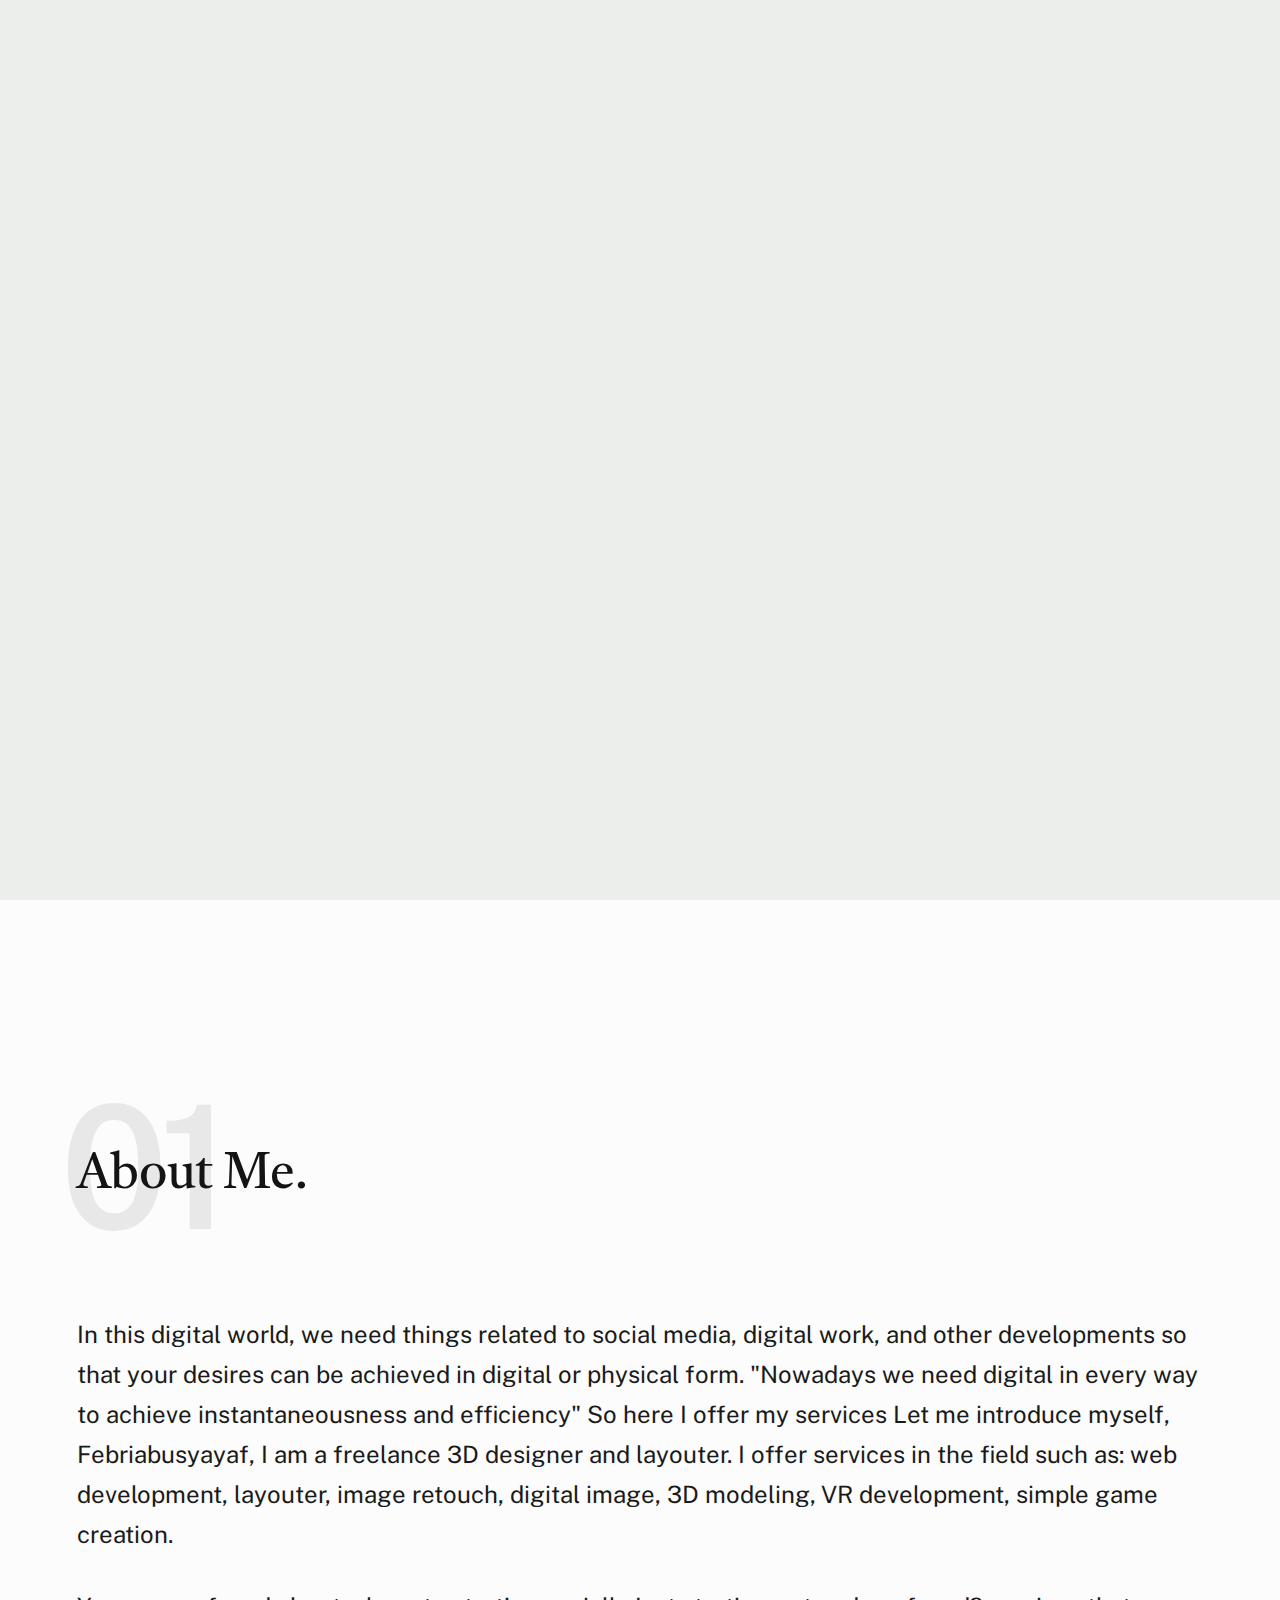
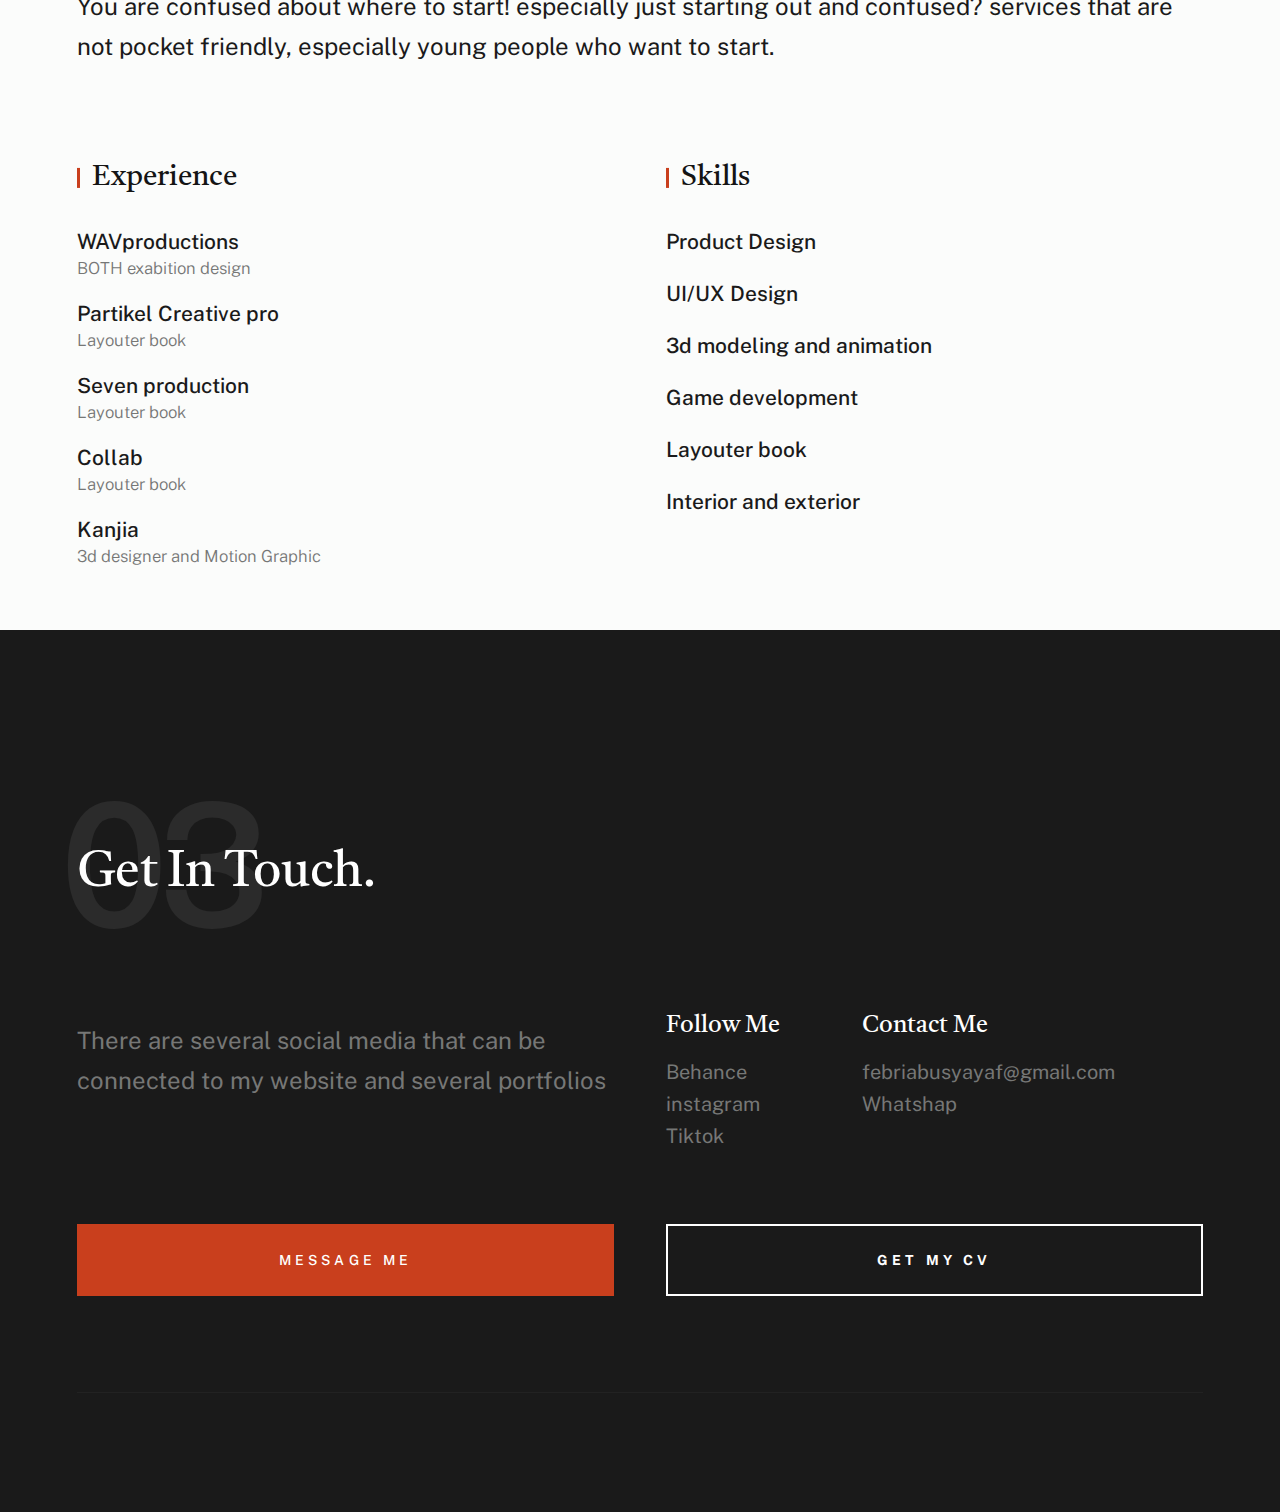
<file: index.html>
<!DOCTYPE html>
<html lang="en" class="no-js" >
<head>

    <!--- basic page needs
    ================================================== -->
    <meta charset="utf-8">
    <meta name="viewport" content="width=device-width, initial-scale=1">
    <title>JavaArch</title>

    <script>
        document.documentElement.classList.remove('no-js');
        document.documentElement.classList.add('js');
    </script>

    <!-- CSS
    ================================================== -->
    <link rel="stylesheet" href="css/vendor.css">
    <link rel="stylesheet" href="css/styles.css">

    <!-- favicons
    ================================================== -->
    <link rel="apple-touch-icon" sizes="180x180" href="apple-touch-icon.png">
    <link rel="icon" type="image/png" sizes="32x32" href="favicon-32x32.png">
    <link rel="icon" type="image/png" sizes="16x16" href="favicon-16x16.png">
    <link rel="manifest" href="site.webmanifest">

</head>


<body id="top">

    
    <!-- preloader
    ================================================== -->
    <div id="preloader">
        <div id="loader" class="dots-fade">
            <div></div>
            <div></div>
            <div></div>
        </div>
    </div>


    <!-- page wrap
    ================================================== -->
    <div id="page" class="s-pagewrap">


        <!-- # site header 
        ================================================== -->
        <header class="s-header">
            <div class="row s-header__inner">

                <div class="s-header__block">
                    <div class="s-header__logo">
                        <a class="logo" href="index.html">
                            <img src="images/logo.svg" alt="Homepage">
                        </a>
                    </div>

                    <a class="s-header__menu-toggle" href="#0"><span>Menu</span></a>
                </div> <!-- end s-header__block -->

                <nav class="s-header__nav">    
                    <ul class="s-header__menu-links">
                        <li class="current"><a class="smoothscroll" href="#intro">Intro</a></li>
                        <li><a class="smoothscroll" href="#about">About</a></li>
                        <li><a class="smoothscroll" href="#works">Works</a></li>
                        <li><a class="smoothscroll" href="#footer">Contact</a></li>
                    </ul> <!-- s-header__menu-links -->    
                </nav> <!-- end s-header__nav -->

            </div> <!-- end s-header__inner -->
        </header> <!-- end s-header -->


        <!-- # intro
        ================================================== -->
        <section id="intro" class="s-intro target-section">

            <div class="row s-intro__content width-sixteen-col">
                <div class="column lg-12 s-intro__content-inner grid-block grid-16">
                    
                    <div class="s-intro__content-text">
                        <h1></h1>
                        <div class="s-intro__content-pretitle text-pretitle">Hello</div>
                        <h1 class="s-intro__content-title">
                        I'm boy <br>
                        </h1>                            

                        <div class="s-intro__content-btns">
                            <a class="smoothscroll btn" href="#about">More About Me</a>
                            <a class="smoothscroll btn btn--stroke" href="#footer">Get In Touch</a>
                        </div> <!-- s-intro__content-btns -->   

                    </div> <!-- s-intro__content-text -->                     
                    
                </div> <!-- s-intro__content-inner -->  

            <div class="s-intro__content-media">                               
                <img src="images/intro-bg.jpg" srcset="images/intro-bg.jpg 1x, images/intro-bg.jpg 2x" alt="">
            </div> <!-- s-intro__content-media -->                

            <div class="s-intro__btn-download">
                <a class="btn btn--stroke" href="#0">Get My CV</a>
            </div> <!-- end s-intro__btn-download -->
            

        </section> <!-- end s-intro -->


        <!-- # about
        ================================================== -->
        <section id="about" class="s-about target-section">

            <div class="row s-about__content">
                <div class="column xl-12">    
                    
                    <div class="section-header" data-num="01">
                        <h2 class="text-display-title">About Me.</h2>
                    </div> <!-- end section-header -->

                    <p class="attention-getter">
                        In this digital world, we need things related to social media, digital work, and other developments so that your desires can be achieved in digital or physical form.

                        "Nowadays we need digital in every way to achieve instantaneousness and efficiency"
                        
                        So here I offer my services
                        Let me introduce myself, Febriabusyayaf, I am a freelance 3D designer and layouter. I offer services in the field such as: web development, layouter, image retouch, digital image, 3D modeling, VR development, simple game creation.
                    </p>

                    <p class="attention-getter">
                        You are confused about where to start!
                        especially just starting out and confused?
                        services that are not pocket friendly, especially young people who want to start.
                    </p>

                    <div class="grid-list-items s-about__blocks">

                        <div class="grid-list-items__item s-about__block">
                            <h4 class="s-about__block-title">Experience</h4>
                            <ul class="s-about__list">
                                <li>
                                    WAVproductions
                                    <span>BOTH exabition design</span>
                                </li>
                                <li>
                                    Partikel Creative pro
                                    <span>Layouter book</span>
                                </li>
                                <li>
                                    Seven production
                                    <span>Layouter book</span>
                                </li>
                                <li>
                                    Collab 
                                    <span>Layouter book</span>
                                </li>
                                <li>
                                    Kanjia
                                    <span>3d designer and Motion Graphic</span>
                                </li>
                            </ul>
                        </div> <!--end s-about__block -->


                        
                        <div class="grid-list-items__item s-about__block">
                            <h4 class="s-about__block-title">Skills</h4>

                            <ul class="s-about__list">
                                <li>
                                    Product Design
                                </li>
                                <li>
                                    UI/UX Design
                                </li>
                                <li>
                                    3d modeling and animation
                                </li>
                                <li>
                                    Game development
                                </li>
                                <li>
                                    Layouter book
                                </li>
                                <li>
                                    Interior and exterior
                                </li>
                            </ul>
                        </div> <!--end s-about__block -->

                    </div> <!-- grid-list-items -->

                </div> <!--end column -->
            </div> <!--end s-about__content -->
            
        </section> <!-- end s-about -->   







        <!-- # footer 
        ================================================== -->
        <footer id="footer" class="s-footer target-section">

            <div class="row">
                <div class="column lg-12">
                    <div class="section-header light-on-dark" data-num="03">
                        <h2 class="text-display-title">Get In Touch.</h2>
                    </div> <!-- end section-header -->
                </div>
            </div>

            <div class="row s-footer__content">

                <div class="column xl-6 md-12 s-footer__block s-footer__about">                    
                    <p class="attention-getter">
                        There are several social media that can be connected to my website and several portfolios
                    </p>               
                </div> <!-- end section-footer__about -->

                <div class="column xl-6 md-12 s-footer__block s-footer__site-links">
                    <div class="row">
                        <div class="column xl-4 lg-5 md-6 tab-12">
                            <h5>Follow Me</h5>
                            <ul class="link-list">
                                <a href="https://www.behance.net/febriabusyayaf">Behance</a>
                                <a href="https://www.instagram.com/febri_abu_syayaf/">instagram</a>
                                <a href="https://www.tiktok.com/@febriabusyayaf">Tiktok</a>
                            </ul>
                        </div>
                        <div class="column xl-6 md-6 tab-12">
                            <h5>Contact Me</h5>
                            <ul class="link-list">
                                <li><a href="mailto:#0">febriabusyayaf@gmail.com</a></li>
                                <a href="https://wa.me/0895635367431">Whatshap</a>
                            </ul> 
                        </div>
                    </div>                    
                </div> <!-- end section-footer__site-links -->

            </div> <!-- end section-footer__content -->


            <div class="row s-footer__buttons">
               
                <div class="column xl-6 tab-12">
                    <a href="mailto:#0" class="btn btn--primary btn--large u-fullwidth">Message Me</a>
                </div>
          
                <div class="column xl-6 tab-12">                    
                    <a href="#0" class="btn btn--stroke btn--large u-fullwidth">Get My CV</a>
                </div>
            
            </div> <!-- end section-footer__buttons -->              
            
            <div class="row s-footer__bottom">
                
                <div class="column xl-6 lg-12">

                            </a>
                        </li>
                    </ul> 
                </div> <!-- end section-footer__social -->


                </div>

            </div> <!-- end section-footer__bottom -->          

            
        </footer> <!-- end s-footer -->

    </div> <!-- end page-wrap -->


    <!-- Java Script
    ================================================== -->
    <script src="js/plugins.js"></script>
    <script src="js/main.js"></script>

</body>
</html>
</file>
<file: css/vendor.css>
/* ===================================================================
 * Hudson Third-party Stylesheets
 * Template Ver. 1.0.0
 * 04-03-2023
 * -------------------------------------------------------------------
 *
 * TOC:
 * # PrismJS 
 * # Swiper
 * # GLightbox
 *
 * ------------------------------------------------------------------- */
 

/* ===================================================================
 * # PrismJS 1.20.0
 *   https://prismjs.com/download.html#themes=prism-okaidia&languages=markup+css+clike+javascript+markup-templating+php 
 *   
 *   okaidia theme for JavaScript, CSS and HTML
 *   Loosely based on Monokai textmate theme by http://www.monokai.nl/
 *   @author ocodia
 * ------------------------------------------------------------------- */
code[class*=language-],
pre[class*=language-] {
    color          : #f8f8f2;
    background     : none;
    text-shadow    : 0 1px rgba(0, 0, 0, 0.3);
    font-family    : var(--font-mono);
    font-size      : calc(var(--text-size) * 0.9444);
    text-align     : left;
    white-space    : pre;
    word-spacing   : normal;
    word-break     : normal;
    word-wrap      : normal;
    line-height    : var(--vspace-1);
    -moz-tab-size  : 4;
    -o-tab-size    : 4;
    tab-size       : 4;
    -webkit-hyphens: none;
    hyphens        : none;
}

/* Code blocks */
pre[class*=language-] {
    padding : var(--vspace-0_5) 0 var(--vspace-1);
    margin  : var(--vspace-1) 0;
    overflow: auto;
}

:not(pre)>code[class*=language-],
pre[class*=language-] {
    background: #272822;
}

/* Inline code */
:not(pre)>code[class*=language-] {
    padding    : 0.1em;
    white-space: normal;
}

.token.comment,
.token.prolog,
.token.doctype,
.token.cdata {
    color: slategray;
}

.token.punctuation {
    color: #f8f8f2;
}

.token.namespace {
    opacity: 0.7;
}

.token.property,
.token.tag,
.token.constant,
.token.symbol,
.token.deleted {
    color: #f92672;
}

.token.boolean,
.token.number {
    color: #ae81ff;
}

.token.selector,
.token.attr-name,
.token.string,
.token.char,
.token.builtin,
.token.inserted {
    color: #a6e22e;
}

.token.operator,
.token.entity,
.token.url,
.language-css .token.string,
.style .token.string,
.token.variable {
    color: #f8f8f2;
}

.token.atrule,
.token.attr-value,
.token.function,
.token.class-name {
    color: #e6db74;
}

.token.keyword {
    color: #66d9ef;
}

.token.regex,
.token.important {
    color: #fd971f;
}

.token.important,
.token.bold {
    font-weight: bold;
}

.token.italic {
    font-style: italic;
}

.token.entity {
    cursor: help;
}


/* ===================================================================
 * # Swiper 6.4.5
 *   Most modern mobile touch slider and framework with hardware accelerated transitions
 *   https://swiperjs.com
 *
 *   Copyright 2014-2020 Vladimir Kharlampidi
 *
 *   Released under the MIT License
 *
 *   Released on: December 18, 2020
 * ------------------------------------------------------------------- */
@font-face {
    font-family: "swiper-icons";
    src        : url("data:application/font-woff;charset=utf-8;base64, [base64]//wADZ2x5ZgAAAywAAADMAAAD2MHtryVoZWFkAAABbAAAADAAAAA2E2+eoWhoZWEAAAGcAAAAHwAAACQC9gDzaG10eAAAAigAAAAZAAAArgJkABFsb2NhAAAC0AAAAFoAAABaFQAUGG1heHAAAAG8AAAAHwAAACAAcABAbmFtZQAAA/gAAAE5AAACXvFdBwlwb3N0AAAFNAAAAGIAAACE5s74hXjaY2BkYGAAYpf5Hu/j+W2+MnAzMYDAzaX6QjD6/4//Bxj5GA8AuRwMYGkAPywL13jaY2BkYGA88P8Agx4j+/8fQDYfA1AEBWgDAIB2BOoAeNpjYGRgYNBh4GdgYgABEMnIABJzYNADCQAACWgAsQB42mNgYfzCOIGBlYGB0YcxjYGBwR1Kf2WQZGhhYGBiYGVmgAFGBiQQkOaawtDAoMBQxXjg/wEGPcYDDA4wNUA2CCgwsAAAO4EL6gAAeNpj2M0gyAACqxgGNWBkZ2D4/wMA+xkDdgAAAHjaY2BgYGaAYBkGRgYQiAHyGMF8FgYHIM3DwMHABGQrMOgyWDLEM1T9/w8UBfEMgLzE////P/5//f/V/xv+r4eaAAeMbAxwIUYmIMHEgKYAYjUcsDAwsLKxc3BycfPw8jEQA/[base64]/uznmfPFBNODM2K7MTQ45YEAZqGP81AmGGcF3iPqOop0r1SPTaTbVkfUe4HXj97wYE+yNwWYxwWu4v1ugWHgo3S1XdZEVqWM7ET0cfnLGxWfkgR42o2PvWrDMBSFj/IHLaF0zKjRgdiVMwScNRAoWUoH78Y2icB/yIY09An6AH2Bdu/UB+yxopYshQiEvnvu0dURgDt8QeC8PDw7Fpji3fEA4z/PEJ6YOB5hKh4dj3EvXhxPqH/SKUY3rJ7srZ4FZnh1PMAtPhwP6fl2PMJMPDgeQ4rY8YT6Gzao0eAEA409DuggmTnFnOcSCiEiLMgxCiTI6Cq5DZUd3Qmp10vO0LaLTd2cjN4fOumlc7lUYbSQcZFkutRG7g6JKZKy0RmdLY680CDnEJ+UMkpFFe1RN7nxdVpXrC4aTtnaurOnYercZg2YVmLN/d/gczfEimrE/fs/bOuq29Zmn8tloORaXgZgGa78yO9/cnXm2BpaGvq25Dv9S4E9+5SIc9PqupJKhYFSSl47+Qcr1mYNAAAAeNptw0cKwkAAAMDZJA8Q7OUJvkLsPfZ6zFVERPy8qHh2YER+3i/BP83vIBLLySsoKimrqKqpa2hp6+jq6RsYGhmbmJqZSy0sraxtbO3sHRydnEMU4uR6yx7JJXveP7WrDycAAAAAAAH//wACeNpjYGRgYOABYhkgZgJCZgZNBkYGLQZtIJsFLMYAAAw3ALgAeNolizEKgDAQBCchRbC2sFER0YD6qVQiBCv/H9ezGI6Z5XBAw8CBK/m5iQQVauVbXLnOrMZv2oLdKFa8Pjuru2hJzGabmOSLzNMzvutpB3N42mNgZGBg4GKQYzBhYMxJLMlj4GBgAYow/P/PAJJhLM6sSoWKfWCAAwDAjgbRAAB42mNgYGBkAIIbCZo5IPrmUn0hGA0AO8EFTQAA") format("woff");
    font-weight: 400;
    font-style : normal;
}

:root {
    --swiper-theme-color: #007aff;
}

.swiper-container {
    margin-left : auto;
    margin-right: auto;
    position    : relative;
    overflow    : hidden;
    list-style  : none;
    padding     : 0;
    /* Fix of Webkit flickering */
    z-index     : 1;
}

.swiper-container-vertical>.swiper-wrapper {
    flex-direction: column;
}

.swiper-wrapper {
    position           : relative;
    width              : 100%;
    height             : 100%;
    z-index            : 1;
    display            : flex;
    transition-property: transform;
    box-sizing         : content-box;
}

.swiper-container-android .swiper-slide,
.swiper-wrapper {
    transform: translate3d(0px, 0, 0);
}

.swiper-container-multirow>.swiper-wrapper {
    flex-wrap: wrap;
}

.swiper-container-multirow-column>.swiper-wrapper {
    flex-wrap     : wrap;
    flex-direction: column;
}

.swiper-container-free-mode>.swiper-wrapper {
    transition-timing-function: ease-out;
    margin                    : 0 auto;
}

.swiper-slide {
    flex-shrink        : 0;
    width              : 100%;
    height             : 100%;
    position           : relative;
    transition-property: transform;
}

.swiper-slide-invisible-blank {
    visibility: hidden;
}

/* Auto Height */
.swiper-container-autoheight,
.swiper-container-autoheight .swiper-slide {
    height: auto;
}

.swiper-container-autoheight .swiper-wrapper {
    align-items        : flex-start;
    transition-property: transform, height;
}

/* 3D Effects */
.swiper-container-3d {
    perspective: 1200px;
}

.swiper-container-3d .swiper-wrapper,
.swiper-container-3d .swiper-slide,
.swiper-container-3d .swiper-slide-shadow-left,
.swiper-container-3d .swiper-slide-shadow-right,
.swiper-container-3d .swiper-slide-shadow-top,
.swiper-container-3d .swiper-slide-shadow-bottom,
.swiper-container-3d .swiper-cube-shadow {
    transform-style: preserve-3d;
}

.swiper-container-3d .swiper-slide-shadow-left,
.swiper-container-3d .swiper-slide-shadow-right,
.swiper-container-3d .swiper-slide-shadow-top,
.swiper-container-3d .swiper-slide-shadow-bottom {
    position      : absolute;
    left          : 0;
    top           : 0;
    width         : 100%;
    height        : 100%;
    pointer-events: none;
    z-index       : 10;
}

.swiper-container-3d .swiper-slide-shadow-left {
    background-image: linear-gradient(to left, rgba(0, 0, 0, 0.5), rgba(0, 0, 0, 0));
}

.swiper-container-3d .swiper-slide-shadow-right {
    background-image: linear-gradient(to right, rgba(0, 0, 0, 0.5), rgba(0, 0, 0, 0));
}

.swiper-container-3d .swiper-slide-shadow-top {
    background-image: linear-gradient(to top, rgba(0, 0, 0, 0.5), rgba(0, 0, 0, 0));
}

.swiper-container-3d .swiper-slide-shadow-bottom {
    background-image: linear-gradient(to bottom, rgba(0, 0, 0, 0.5), rgba(0, 0, 0, 0));
}

/* CSS Mode */
.swiper-container-css-mode>.swiper-wrapper {
    overflow          : auto;
    scrollbar-width   : none;
    /* For Firefox */
    -ms-overflow-style: none;
    /* For Internet Explorer and Edge */
}

.swiper-container-css-mode>.swiper-wrapper::-webkit-scrollbar {
    display: none;
}

.swiper-container-css-mode>.swiper-wrapper>.swiper-slide {
    scroll-snap-align: start start;
}

.swiper-container-horizontal.swiper-container-css-mode>.swiper-wrapper {
    scroll-snap-type: x mandatory;
}

.swiper-container-vertical.swiper-container-css-mode>.swiper-wrapper {
    scroll-snap-type: y mandatory;
}

:root {
    --swiper-navigation-size : 44px;
    /*
    --swiper-navigation-color: var(--swiper-theme-color);
    */
}

.swiper-button-prev,
.swiper-button-next {
    position       : absolute;
    top            : 50%;
    width          : calc(var(--swiper-navigation-size) / 44 * 27);
    height         : var(--swiper-navigation-size);
    margin-top     : calc(-1 * var(--swiper-navigation-size) / 2);
    z-index        : 10;
    cursor         : pointer;
    display        : flex;
    align-items    : center;
    justify-content: center;
    color          : var(--swiper-navigation-color, var(--swiper-theme-color));
}

.swiper-button-prev.swiper-button-disabled,
.swiper-button-next.swiper-button-disabled {
    opacity       : 0.35;
    cursor        : auto;
    pointer-events: none;
}

.swiper-button-prev:after,
.swiper-button-next:after {
    font-family   : swiper-icons;
    font-size     : var(--swiper-navigation-size);
    text-transform: none !important;
    letter-spacing: 0;
    text-transform: none;
    font-variant  : initial;
    line-height   : 1;
}

.swiper-button-prev,
.swiper-container-rtl .swiper-button-next {
    left : 10px;
    right: auto;
}

.swiper-button-prev:after,
.swiper-container-rtl .swiper-button-next:after {
    content: "prev";
}

.swiper-button-next,
.swiper-container-rtl .swiper-button-prev {
    right: 10px;
    left : auto;
}

.swiper-button-next:after,
.swiper-container-rtl .swiper-button-prev:after {
    content: "next";
}

.swiper-button-prev.swiper-button-white,
.swiper-button-next.swiper-button-white {
    --swiper-navigation-color: #ffffff;
}

.swiper-button-prev.swiper-button-black,
.swiper-button-next.swiper-button-black {
    --swiper-navigation-color: #000000;
}

.swiper-button-lock {
    display: none;
}

:root {
    /*
    --swiper-pagination-color: var(--swiper-theme-color);
    */
}

.swiper-pagination {
    position  : absolute;
    text-align: center;
    transition: 300ms opacity;
    transform : translate3d(0, 0, 0);
    z-index   : 10;
}

.swiper-pagination.swiper-pagination-hidden {
    opacity: 0;
}

/* Common Styles */
.swiper-pagination-fraction,
.swiper-pagination-custom,
.swiper-container-horizontal>.swiper-pagination-bullets {
    bottom: 10px;
    left  : 0;
    width : 100%;
}

/* Bullets */
.swiper-pagination-bullets-dynamic {
    overflow : hidden;
    font-size: 0;
}

.swiper-pagination-bullets-dynamic .swiper-pagination-bullet {
    transform: scale(0.33);
    position : relative;
}

.swiper-pagination-bullets-dynamic .swiper-pagination-bullet-active {
    transform: scale(1);
}

.swiper-pagination-bullets-dynamic .swiper-pagination-bullet-active-main {
    transform: scale(1);
}

.swiper-pagination-bullets-dynamic .swiper-pagination-bullet-active-prev {
    transform: scale(0.66);
}

.swiper-pagination-bullets-dynamic .swiper-pagination-bullet-active-prev-prev {
    transform: scale(0.33);
}

.swiper-pagination-bullets-dynamic .swiper-pagination-bullet-active-next {
    transform: scale(0.66);
}

.swiper-pagination-bullets-dynamic .swiper-pagination-bullet-active-next-next {
    transform: scale(0.33);
}

.swiper-pagination-bullet {
    width        : 8px;
    height       : 8px;
    display      : inline-block;
    border-radius: 100%;
    background   : #000;
    opacity      : 0.2;
}

button.swiper-pagination-bullet {
    border            : none;
    margin            : 0;
    padding           : 0;
    box-shadow        : none;
    -webkit-appearance: none;
    -moz-appearance   : none;
    appearance        : none;
}

.swiper-pagination-clickable .swiper-pagination-bullet {
    cursor: pointer;
}

.swiper-pagination-bullet-active {
    opacity   : 1;
    background: var(--swiper-pagination-color, var(--swiper-theme-color));
}

.swiper-container-vertical>.swiper-pagination-bullets {
    right    : 10px;
    top      : 50%;
    transform: translate3d(0px, -50%, 0);
}

.swiper-container-vertical>.swiper-pagination-bullets .swiper-pagination-bullet {
    margin : 6px 0;
    display: block;
}

.swiper-container-vertical>.swiper-pagination-bullets.swiper-pagination-bullets-dynamic {
    top      : 50%;
    transform: translateY(-50%);
    width    : 8px;
}

.swiper-container-vertical>.swiper-pagination-bullets.swiper-pagination-bullets-dynamic .swiper-pagination-bullet {
    display   : inline-block;
    transition: 200ms transform, 200ms top;
}

.swiper-container-horizontal>.swiper-pagination-bullets .swiper-pagination-bullet {
    margin: 0 4px;
}

.swiper-container-horizontal>.swiper-pagination-bullets.swiper-pagination-bullets-dynamic {
    left       : 50%;
    transform  : translateX(-50%);
    white-space: nowrap;
}

.swiper-container-horizontal>.swiper-pagination-bullets.swiper-pagination-bullets-dynamic .swiper-pagination-bullet {
    transition: 200ms transform, 200ms left;
}

.swiper-container-horizontal.swiper-container-rtl>.swiper-pagination-bullets-dynamic .swiper-pagination-bullet {
    transition: 200ms transform, 200ms right;
}

/* Progress */
.swiper-pagination-progressbar {
    background: rgba(0, 0, 0, 0.25);
    position  : absolute;
}

.swiper-pagination-progressbar .swiper-pagination-progressbar-fill {
    background      : var(--swiper-pagination-color, var(--swiper-theme-color));
    position        : absolute;
    left            : 0;
    top             : 0;
    width           : 100%;
    height          : 100%;
    transform       : scale(0);
    transform-origin: left top;
}

.swiper-container-rtl .swiper-pagination-progressbar .swiper-pagination-progressbar-fill {
    transform-origin: right top;
}

.swiper-container-horizontal>.swiper-pagination-progressbar,
.swiper-container-vertical>.swiper-pagination-progressbar.swiper-pagination-progressbar-opposite {
    width : 100%;
    height: 4px;
    left  : 0;
    top   : 0;
}

.swiper-container-vertical>.swiper-pagination-progressbar,
.swiper-container-horizontal>.swiper-pagination-progressbar.swiper-pagination-progressbar-opposite {
    width : 4px;
    height: 100%;
    left  : 0;
    top   : 0;
}

.swiper-pagination-white {
    --swiper-pagination-color: #ffffff;
}

.swiper-pagination-black {
    --swiper-pagination-color: #000000;
}

.swiper-pagination-lock {
    display: none;
}

/* Scrollbar */
.swiper-scrollbar {
    border-radius   : 10px;
    position        : relative;
    -ms-touch-action: none;
    background      : rgba(0, 0, 0, 0.1);
}

.swiper-container-horizontal>.swiper-scrollbar {
    position: absolute;
    left    : 1%;
    bottom  : 3px;
    z-index : 50;
    height  : 5px;
    width   : 98%;
}

.swiper-container-vertical>.swiper-scrollbar {
    position: absolute;
    right   : 3px;
    top     : 1%;
    z-index : 50;
    width   : 5px;
    height  : 98%;
}

.swiper-scrollbar-drag {
    height       : 100%;
    width        : 100%;
    position     : relative;
    background   : rgba(0, 0, 0, 0.5);
    border-radius: 10px;
    left         : 0;
    top          : 0;
}

.swiper-scrollbar-cursor-drag {
    cursor: move;
}

.swiper-scrollbar-lock {
    display: none;
}

.swiper-zoom-container {
    width          : 100%;
    height         : 100%;
    display        : flex;
    justify-content: center;
    align-items    : center;
    text-align     : center;
}

.swiper-zoom-container>img,
.swiper-zoom-container>svg,
.swiper-zoom-container>canvas {
    max-width    : 100%;
    max-height   : 100%;
    -o-object-fit: contain;
    object-fit   : contain;
}

.swiper-slide-zoomed {
    cursor: move;
}

/* Preloader */
:root {
    /*
    --swiper-preloader-color: var(--swiper-theme-color);
    */
}

.swiper-lazy-preloader {
    width           : 42px;
    height          : 42px;
    position        : absolute;
    left            : 50%;
    top             : 50%;
    margin-left     : -21px;
    margin-top      : -21px;
    z-index         : 10;
    transform-origin: 50%;
    animation       : swiper-preloader-spin 1s infinite linear;
    box-sizing      : border-box;
    border          : 4px solid var(--swiper-preloader-color, var(--swiper-theme-color));
    border-radius   : 50%;
    border-top-color: transparent;
}

.swiper-lazy-preloader-white {
    --swiper-preloader-color: #fff;
}

.swiper-lazy-preloader-black {
    --swiper-preloader-color: #000;
}

@keyframes swiper-preloader-spin {
    100% {
        transform: rotate(360deg);
    }
}

/* a11y */
.swiper-container .swiper-notification {
    position      : absolute;
    left          : 0;
    top           : 0;
    pointer-events: none;
    opacity       : 0;
    z-index       : -1000;
}

.swiper-container-fade.swiper-container-free-mode .swiper-slide {
    transition-timing-function: ease-out;
}

.swiper-container-fade .swiper-slide {
    pointer-events     : none;
    transition-property: opacity;
}

.swiper-container-fade .swiper-slide .swiper-slide {
    pointer-events: none;
}

.swiper-container-fade .swiper-slide-active,
.swiper-container-fade .swiper-slide-active .swiper-slide-active {
    pointer-events: auto;
}

.swiper-container-cube {
    overflow: visible;
}

.swiper-container-cube .swiper-slide {
    pointer-events             : none;
    -webkit-backface-visibility: hidden;
    backface-visibility        : hidden;
    z-index                    : 1;
    visibility                 : hidden;
    transform-origin           : 0 0;
    width                      : 100%;
    height                     : 100%;
}

.swiper-container-cube .swiper-slide .swiper-slide {
    pointer-events: none;
}

.swiper-container-cube.swiper-container-rtl .swiper-slide {
    transform-origin: 100% 0;
}

.swiper-container-cube .swiper-slide-active,
.swiper-container-cube .swiper-slide-active .swiper-slide-active {
    pointer-events: auto;
}

.swiper-container-cube .swiper-slide-active,
.swiper-container-cube .swiper-slide-next,
.swiper-container-cube .swiper-slide-prev,
.swiper-container-cube .swiper-slide-next+.swiper-slide {
    pointer-events: auto;
    visibility    : visible;
}

.swiper-container-cube .swiper-slide-shadow-top,
.swiper-container-cube .swiper-slide-shadow-bottom,
.swiper-container-cube .swiper-slide-shadow-left,
.swiper-container-cube .swiper-slide-shadow-right {
    z-index                    : 0;
    -webkit-backface-visibility: hidden;
    backface-visibility        : hidden;
}

.swiper-container-cube .swiper-cube-shadow {
    position  : absolute;
    left      : 0;
    bottom    : 0px;
    width     : 100%;
    height    : 100%;
    background: #000;
    opacity   : 0.6;
    filter    : blur(50px);
    z-index   : 0;
}

.swiper-container-flip {
    overflow: visible;
}

.swiper-container-flip .swiper-slide {
    pointer-events             : none;
    -webkit-backface-visibility: hidden;
    backface-visibility        : hidden;
    z-index                    : 1;
}

.swiper-container-flip .swiper-slide .swiper-slide {
    pointer-events: none;
}

.swiper-container-flip .swiper-slide-active,
.swiper-container-flip .swiper-slide-active .swiper-slide-active {
    pointer-events: auto;
}

.swiper-container-flip .swiper-slide-shadow-top,
.swiper-container-flip .swiper-slide-shadow-bottom,
.swiper-container-flip .swiper-slide-shadow-left,
.swiper-container-flip .swiper-slide-shadow-right {
    z-index                    : 0;
    -webkit-backface-visibility: hidden;
    backface-visibility        : hidden;
}


/* ==========================================================================
 * # GLightbox
 *
 * GLightbox 3.2.0
 * https://biati-digital.github.io/glightbox/
 * -------------------------------------------------------------------------- 
 */
.glightbox-container {
    width                      : 100%;
    height                     : 100%;
    position                   : fixed;
    top                        : 0;
    left                       : 0;
    z-index                    : 999999 !important;
    overflow                   : hidden;
    touch-action               : none;
    -webkit-text-size-adjust   : 100%;
    -moz-text-size-adjust      : 100%;
    text-size-adjust           : 100%;
    -webkit-backface-visibility: hidden;
    backface-visibility        : hidden;
    outline                    : none;
}

.glightbox-container.inactive {
    display: none;
}

.glightbox-container .gcontainer {
    position: relative;
    width   : 100%;
    height  : 100%;
    z-index : 9999;
    overflow: hidden;
}

.glightbox-container .gslider {
    transition     : transform 0.4s ease;
    height         : 100%;
    left           : 0;
    top            : 0;
    width          : 100%;
    position       : relative;
    overflow       : hidden;
    display        : flex !important;
    justify-content: center;
    align-items    : center;
    transform      : translate3d(0, 0, 0);
}

.glightbox-container .gslide {
    width              : 100%;
    position           : absolute;
    -webkit-user-select: none;
    -moz-user-select   : none;
    user-select        : none;
    display            : flex;
    align-items        : center;
    justify-content    : center;
    opacity            : 0;
}

.glightbox-container .gslide.current {
    opacity : 1;
    z-index : 99999;
    position: relative;
}

.glightbox-container .gslide.prev {
    opacity: 1;
    z-index: 9999;
}

.glightbox-container .gslide-inner-content {
    width: 100%;
}

.glightbox-container .ginner-container {
    position       : relative;
    width          : 100%;
    display        : flex;
    justify-content: center;
    flex-direction : column;
    max-width      : 100%;
    margin         : auto;
    height         : 100vh;
}

.glightbox-container .ginner-container.gvideo-container {
    width: 100%;
}

.glightbox-container .ginner-container.desc-bottom,
.glightbox-container .ginner-container.desc-top {
    flex-direction: column;
}

.glightbox-container .ginner-container.desc-left,
.glightbox-container .ginner-container.desc-right {
    max-width: 100% !important;
}

.gslide iframe,
.gslide video {
    outline                   : none !important;
    border                    : none;
    min-height                : 165px;
    -webkit-overflow-scrolling: touch;
    touch-action              : auto;
}

.gslide:not(.current) {
    pointer-events: none;
}

.gslide-image {
    align-items: center;
}

.gslide-image img {
    max-height         : 100vh;
    display            : block;
    padding            : 0;
    float              : none;
    outline            : none;
    border             : none;
    -webkit-user-select: none;
    -moz-user-select   : none;
    user-select        : none;
    max-width          : 100vw;
    width              : auto;
    height             : auto;
    -o-object-fit      : cover;
    object-fit         : cover;
    touch-action       : none;
    margin             : auto;
    min-width          : 200px;
}

.desc-top .gslide-image img,
.desc-bottom .gslide-image img {
    width: auto;
}

.desc-left .gslide-image img,
.desc-right .gslide-image img {
    width    : auto;
    max-width: 100%;
}

.gslide-image img.zoomable {
    position: relative;
}

.gslide-image img.dragging {
    cursor    : grabbing !important;
    transition: none;
}

.gslide-video {
    position : relative;
    max-width: 100vh;
    width    : 100% !important;
}

.gslide-video .plyr__poster-enabled.plyr--loading .plyr__poster {
    display: none;
}

.gslide-video .gvideo-wrapper {
    width       : 100%;
    /* max-width: 160vmin; */
    margin      : auto;
}

.gslide-video::before {
    content   : "";
    position  : absolute;
    width     : 100%;
    height    : 100%;
    background: rgba(255, 0, 0, 0.34);
    display   : none;
}

.gslide-video.playing::before {
    display: none;
}

.gslide-video.fullscreen {
    max-width: 100% !important;
    min-width: 100%;
    height   : 75vh;
}

.gslide-video.fullscreen video {
    max-width: 100% !important;
    width    : 100% !important;
}

.gslide-inline {
    background: #fff;
    text-align: left;
    max-height: calc(100vh - 40px);
    overflow  : auto;
    max-width : 100%;
    margin    : auto;
}

.gslide-inline .ginlined-content {
    padding: 20px;
    width  : 100%;
}

.gslide-inline .dragging {
    cursor    : grabbing !important;
    transition: none;
}

.ginlined-content {
    overflow: auto;
    display : block !important;
    opacity : 1;
}

.gslide-external {
    display   : flex;
    width     : 100%;
    min-width : 100%;
    background: #fff;
    padding   : 0;
    overflow  : auto;
    max-height: 75vh;
    height    : 100%;
}

.gslide-media {
    display: flex;
    width  : auto;
}

.zoomed .gslide-media {
    box-shadow: none !important;
}

.desc-top .gslide-media,
.desc-bottom .gslide-media {
    margin        : 0 auto;
    flex-direction: column;
}

.gslide-description {
    position: relative;
    flex    : 1 0 100%;
}

.gslide-description.description-left,
.gslide-description.description-right {
    max-width: 100%;
}

.gslide-description.description-bottom,
.gslide-description.description-top {
    margin: 0 auto;
    width : 100%;
}

.gslide-description p {
    margin-bottom: 12px;
}

.gslide-description p:last-child {
    margin-bottom: 0;
}

.zoomed .gslide-description {
    display: none;
}

.glightbox-button-hidden {
    display: none;
}

/*
 * Description for mobiles
 * something like facebook does the description
 * for the photos
*/
.glightbox-mobile .glightbox-container .gslide-description {
    height        : auto !important;
    width         : 100%;
    position      : absolute;
    bottom        : 0;
    padding       : 19px 11px;
    max-width     : 100vw !important;
    order         : 2 !important;
    max-height    : 78vh;
    overflow      : auto !important;
    background    : linear-gradient(to bottom, rgba(0, 0, 0, 0) 0%, rgba(0, 0, 0, 0.75) 100%);
    transition    : opacity 0.3s linear;
    padding-bottom: 50px;
}

.glightbox-mobile .glightbox-container .gslide-title {
    color    : #fff;
    font-size: 1em;
}

.glightbox-mobile .glightbox-container .gslide-desc {
    color: #a1a1a1;
}

.glightbox-mobile .glightbox-container .gslide-desc a {
    color      : #fff;
    font-weight: bold;
}

.glightbox-mobile .glightbox-container .gslide-desc * {
    color: inherit;
}

.glightbox-mobile .glightbox-container .gslide-desc .desc-more {
    color  : #fff;
    opacity: 0.4;
}

.gdesc-open .gslide-media {
    transition: opacity 0.5s ease;
    opacity   : 0.4;
}

.gdesc-open .gdesc-inner {
    padding-bottom: 30px;
}

.gdesc-closed .gslide-media {
    transition: opacity 0.5s ease;
    opacity   : 1;
}

.greset {
    transition: all 0.3s ease;
}

.gabsolute {
    position: absolute;
}

.grelative {
    position: relative;
}

.glightbox-desc {
    display: none !important;
}

.glightbox-open {
    overflow: hidden;
}

.gloader {
    height            : 25px;
    width             : 25px;
    animation         : lightboxLoader 0.8s infinite linear;
    border            : 2px solid #fff;
    border-right-color: transparent;
    border-radius     : 50%;
    position          : absolute;
    display           : block;
    z-index           : 9999;
    left              : 0;
    right             : 0;
    margin            : 0 auto;
    top               : 47%;
}

.goverlay {
    width      : 100%;
    height     : calc(100vh + 1px);
    position   : fixed;
    top        : -1px;
    left       : 0;
    background : #000;
    will-change: opacity;
}

.glightbox-mobile .goverlay {
    background: #000;
}

.gprev,
.gnext,
.gclose {
    z-index        : 99999;
    cursor         : pointer;
    width          : 26px;
    height         : 44px;
    border         : none;
    display        : flex;
    justify-content: center;
    align-items    : center;
    flex-direction : column;
}

.gprev svg,
.gnext svg,
.gclose svg {
    display: block;
    width  : 25px;
    height : auto;
    margin : 0;
    padding: 0;
}

.gprev.disabled,
.gnext.disabled,
.gclose.disabled {
    opacity: 0.2;
}

.gprev .garrow,
.gnext .garrow,
.gclose .garrow {
    stroke: #fff;
}

.gbtn.focused {
    outline: 2px solid #0f3d81;
}

iframe.wait-autoplay {
    opacity: 0;
}

.glightbox-closing .gnext,
.glightbox-closing .gprev,
.glightbox-closing .gclose {
    opacity: 0 !important;
}

/*Skin */
.glightbox-clean .gslide-description {
    background: #fff;
}

.glightbox-clean .gdesc-inner {
    padding: 22px 20px;
}

.glightbox-clean .gslide-title {
    font-size    : 1em;
    font-weight  : normal;
    font-family  : arial;
    color        : #000;
    margin-bottom: 19px;
    line-height  : 1.4em;
}

.glightbox-clean .gslide-desc {
    font-size    : 0.86em;
    margin-bottom: 0;
    font-family  : arial;
    line-height  : 1.4em;
}

.glightbox-clean .gslide-video {
    background: #000;
}

.glightbox-clean .gprev,
.glightbox-clean .gnext,
.glightbox-clean .gclose {
    background-color: rgba(0, 0, 0, 0.75);
    border-radius   : 4px;
}

.glightbox-clean .gprev path,
.glightbox-clean .gnext path,
.glightbox-clean .gclose path {
    fill: #fff;
}

.glightbox-clean .gprev {
    position: absolute;
    top     : -100%;
    left    : 30px;
    width   : 40px;
    height  : 50px;
}

.glightbox-clean .gnext {
    position: absolute;
    top     : -100%;
    right   : 30px;
    width   : 40px;
    height  : 50px;
}

.glightbox-clean .gclose {
    width   : 35px;
    height  : 35px;
    top     : 15px;
    right   : 10px;
    position: absolute;
}

.glightbox-clean .gclose svg {
    width : 18px;
    height: auto;
}

.glightbox-clean .gclose:hover {
    opacity: 1;
}

/*CSS Animations*/
.gfadeIn {
    animation: gfadeIn 0.5s ease;
}

.gfadeOut {
    animation: gfadeOut 0.5s ease;
}

.gslideOutLeft {
    animation: gslideOutLeft 0.3s ease;
}

.gslideInLeft {
    animation: gslideInLeft 0.3s ease;
}

.gslideOutRight {
    animation: gslideOutRight 0.3s ease;
}

.gslideInRight {
    animation: gslideInRight 0.3s ease;
}

.gzoomIn {
    animation: gzoomIn 0.5s ease;
}

.gzoomOut {
    animation: gzoomOut 0.5s ease;
}

@keyframes lightboxLoader {
    0% {
        transform: rotate(0deg);
    }

    100% {
        transform: rotate(360deg);
    }
}

@keyframes gfadeIn {
    from {
        opacity: 0;
    }

    to {
        opacity: 1;
    }
}

@keyframes gfadeOut {
    from {
        opacity: 1;
    }

    to {
        opacity: 0;
    }
}

@keyframes gslideInLeft {
    from {
        opacity  : 0;
        transform: translate3d(-60%, 0, 0);
    }

    to {
        visibility: visible;
        transform : translate3d(0, 0, 0);
        opacity   : 1;
    }
}

@keyframes gslideOutLeft {
    from {
        opacity   : 1;
        visibility: visible;
        transform : translate3d(0, 0, 0);
    }

    to {
        transform : translate3d(-60%, 0, 0);
        opacity   : 0;
        visibility: hidden;
    }
}

@keyframes gslideInRight {
    from {
        opacity   : 0;
        visibility: visible;
        transform : translate3d(60%, 0, 0);
    }

    to {
        transform: translate3d(0, 0, 0);
        opacity  : 1;
    }
}

@keyframes gslideOutRight {
    from {
        opacity   : 1;
        visibility: visible;
        transform : translate3d(0, 0, 0);
    }

    to {
        transform: translate3d(60%, 0, 0);
        opacity  : 0;
    }
}

@keyframes gzoomIn {
    from {
        opacity  : 0;
        transform: scale3d(0.3, 0.3, 0.3);
    }

    to {
        opacity: 1;
    }
}

@keyframes gzoomOut {
    from {
        opacity: 1;
    }

    50% {
        opacity  : 0;
        transform: scale3d(0.3, 0.3, 0.3);
    }

    to {
        opacity: 0;
    }
}

@media (min-width: 769px) {
    .glightbox-container .ginner-container {
        width         : auto;
        height        : auto;
        flex-direction: row;
    }

    .glightbox-container .ginner-container.desc-top .gslide-description {
        order: 0;
    }

    .glightbox-container .ginner-container.desc-top .gslide-image,
    .glightbox-container .ginner-container.desc-top .gslide-image img {
        order: 1;
    }

    .glightbox-container .ginner-container.desc-left .gslide-description {
        order: 0;
    }

    .glightbox-container .ginner-container.desc-left .gslide-image {
        order: 1;
    }

    .gslide-image img {
        max-height: 97vh;
        max-width : 100%;
    }

    .gslide-image img.zoomable {
        cursor: zoom-in;
    }

    .zoomed .gslide-image img.zoomable {
        cursor: grab;
    }

    .gslide-inline {
        max-height: 95vh;
    }

    .gslide-external {
        max-height: 100vh;
    }

    .gslide-description.description-left,
    .gslide-description.description-right {
        max-width: 275px;
    }

    .glightbox-open {
        height: auto;
    }

    .goverlay {
        background: rgba(0, 0, 0, 0.92);
    }

    .glightbox-clean .gslide-media {
        box-shadow: 1px 2px 9px 0px rgba(0, 0, 0, 0.65);
    }

    .glightbox-clean .description-left .gdesc-inner,
    .glightbox-clean .description-right .gdesc-inner {
        position  : absolute;
        height    : 100%;
        overflow-y: auto;
    }

    .glightbox-clean .gprev,
    .glightbox-clean .gnext,
    .glightbox-clean .gclose {
        background-color: rgba(0, 0, 0, 0.32);
    }

    .glightbox-clean .gprev:hover,
    .glightbox-clean .gnext:hover,
    .glightbox-clean .gclose:hover {
        background-color: rgba(0, 0, 0, 0.7);
    }

    .glightbox-clean .gprev {
        top: 45%;
    }

    .glightbox-clean .gnext {
        top: 45%;
    }
}

@media (min-width: 992px) {
    .glightbox-clean .gclose {
        right: 24px;
    }
}

@media screen and (max-height: 420px) {
    .goverlay {
        background: #000;
    }
}
</file>
<file: css/styles.css>
@charset "UTF-8";

/* =================================================================== 
 * Hudson Main Stylesheet
 * Template Ver. 1.0.0
 * 04-03-2023
 * ------------------------------------------------------------------
 *
 * TOC:
 * # SETTINGS
 *      ## fonts 
 *      ## colors
 *      ## spacing and typescale
 *      ## grid variables
 * # CSS RESET
 * # GRID
 * # BASE SETUP
 * # UTILITY CLASSES
 * # TYPOGRAPHY 
 *      ## base type styles
 *      ## additional typography & helper classes
 *      ## lists
 *      ## media 
 *      ## spacing
 * # PRELOADER
 *      ## page loaded
 * # FORM 
 *      ## style placeholder text
 * # BUTTONS
 * # TABLE
 * # COMPONENTS
 *      ## pagination
 *      ## alert box 
 *      ## skillbars
 *      ## stats tabs
 * # PROJECT-WIDE SHARED STYLES
 *      ## section header
 *      ## social list
 *      ## swiper overrides
 *      ## glightbox overrides
 * # GRID-BASED LAYOUTS
 *      ## grid block
 *      ## list grid
 * # PAGE WRAP
 * # SITE HEADER
 *      ## logo
 *      ## main navigation
 *      ## mobile menu toggle
 * # INTRO
 *      ## intro content
 *      ## intro btn cv download
 *      ## intro social
 *      ## intro scroll down
 *      ## intro transitions
 * # ABOUT
 *      ## about blocks
 * # WORKS
 *      ## folio entries 
 *      ## testimonials
 * # NUMBERS
 * # FOOTER
 *      ## copyright
 *      ## go top
 *
 * ------------------------------------------------------------------ */


/* ===================================================================
 * # SETTINGS
 *
 *
 * ------------------------------------------------------------------- */

/* ------------------------------------------------------------------- 
 * ## fonts 
 * ------------------------------------------------------------------- */
@import url("https://fonts.googleapis.com/css2?family=Castoro:ital@0;1&family=Public+Sans:ital,wght@0,300;0,400;0,500;0,600;0,700;1,300;1,400;1,500;1,600;1,700&display=swap");

:root {
    --font-1: "Public Sans", Sans-serif;
    --font-2: "Castoro", Serif;

  /* monospace
   */
    --font-mono: Consolas, "Andale Mono", Courier, "Courier New", monospace;
}

/* ------------------------------------------------------------------- 
 * ## colors
 * ------------------------------------------------------------------- */
:root {

  /* color-1(#C73E1D)
   * color-2(#2F352B)
   * color-3(#1A1A1A)
   */
    --color-1: hsla(12, 75%, 45%, 1);
    --color-2: hsla(96, 10%, 19%, 1);
    --color-3: hsla(0, 0%, 10%, 1);

  /* theme color variations
   */
    --color-1-lightest: hsla(12, 75%, 75%, 1);
    --color-1-lighter : hsla(12, 75%, 65%, 1);
    --color-1-light   : hsla(12, 75%, 55%, 1);
    --color-1-dark    : hsla(12, 75%, 35%, 1);
    --color-1-darker  : hsla(12, 75%, 25%, 1);
    --color-1-darkest : hsla(12, 75%, 15%, 1);

    --color-2-lightest: hsla(96, 10%, 49%, 1);
    --color-2-lighter : hsla(96, 10%, 39%, 1);
    --color-2-light   : hsla(96, 10%, 29%, 1);
    --color-2-dark    : hsla(96, 10%, 10%, 1);
    --color-2-darker  : hsla(96, 10%, 1%, 1);

    --color-3-light: hsla(0, 0%, 16%, 1);
    --color-3-dark : hsla(0, 0%, 8%, 1);

  /* feedback colors
   * color-error(#ffd1d2), color-success(#c8e675), 
   * color-info(#d7ecfb), color-notice(#fff099)
   */
    --color-error          : hsla(359, 100%, 91%, 1);
    --color-success        : hsla(76, 69%, 68%, 1);
    --color-info           : hsla(205, 82%, 91%, 1);
    --color-notice         : hsla(51, 100%, 80%, 1);
    --color-error-content  : hsla(359, 50%, 50%, 1);
    --color-success-content: hsla(76, 29%, 28%, 1);
    --color-info-content   : hsla(205, 32%, 31%, 1);
    --color-notice-content : hsla(51, 30%, 30%, 1);

  /* neutrals
   * generated using 
   * Tint & Shade Generator 
   * (https://maketintsandshades.com/)
   */
    --color-black  : #000000;
    --color-gray-19: #181818;
    --color-gray-18: #2f302f;
    --color-gray-17: #474747;
    --color-gray-16: #5e5f5e;
    --color-gray-15: #767776;
    --color-gray-14: #8e8f8e;
    --color-gray-13: #a5a7a5;
    --color-gray-12: #bdbebd;
    --color-gray-11: #d4d6d4;
    --color-gray-10: #eceeec;
    --color-gray-9 : #eef0ee;
    --color-gray-8 : #f0f1f0;
    --color-gray-7 : #f2f3f2;
    --color-gray-6 : #f4f5f4;
    --color-gray-5 : #f6f7f6;
    --color-gray-4 : #f7f8f7;
    --color-gray-3 : #f9faf9;
    --color-gray-2 : #fbfcfb;
    --color-gray-1 : #fbfcfb;
    --color-white  : #ffffff;

  /* text
   */
    --color-text       : var(--color-gray-19);
    --color-text-dark  : var(--color-3-dark);
    --color-text-light : var(--color-gray-15);
    --color-placeholder: var(--color-gray-13);

  /* link
   */
    --color-link       : var(--color-1);
    --color-link-hover : var(--color-2-lighter);
    --color-link-active: var(--color-2-lighter);

  /* buttons
   */
    --color-btn                   : var(--color-gray-10);
    --color-btn-text              : var(--color-text);
    --color-btn-hover             : var(--color-gray-11);
    --color-btn-hover-text        : var(--color-text);
    --color-btn-primary           : var(--color-1);
    --color-btn-primary-text      : var(--color-white);
    --color-btn-primary-hover     : var(--color-1-light);
    --color-btn-primary-hover-text: var(--color-white);
    --color-btn-stroke            : var(--color-text-dark);
    --color-btn-stroke-text       : var(--color-text-dark);
    --color-btn-stroke-hover      : var(--color-text-dark);
    --color-btn-stroke-hover-text : var(--color-white);

  /* preloader
   */
    --color-preloader-bg: var(--color-gray-10);
    --color-loader      : var(--color-3);
    --color-loader-light: var(--color-gray-14);

  /* others
   */
    --color-body-bg: var(--color-gray-1);
    --color-border : rgba(0, 0, 0, .1);
    --border-radius: 5px;
}

/* ------------------------------------------------------------------- 
 * ## spacing and typescale
 * ------------------------------------------------------------------- */
:root {

  /* spacing
   * base font size: 20px 
   * vertical space unit : 32px
   */
    --base-size     : 62.5%;
    --multiplier    : 1;
    --base-font-size: calc(2rem * var(--multiplier));
    --space         : calc(3.2rem * var(--multiplier));

  /* vertical spacing 
   */
    --vspace-0_125: calc(0.125 * var(--space));
    --vspace-0_25 : calc(0.25 * var(--space));
    --vspace-0_375: calc(0.375 * var(--space));
    --vspace-0_5  : calc(0.5 * var(--space));
    --vspace-0_625: calc(0.625 * var(--space));
    --vspace-0_75 : calc(0.75 * var(--space));
    --vspace-0_875: calc(0.875 * var(--space));
    --vspace-1    : calc(var(--space));
    --vspace-1_25 : calc(1.25 * var(--space));
    --vspace-1_5  : calc(1.5 * var(--space));
    --vspace-1_75 : calc(1.75 * var(--space));
    --vspace-2    : calc(2 * var(--space));
    --vspace-2_5  : calc(2.5 * var(--space));
    --vspace-3    : calc(3 * var(--space));
    --vspace-3_5  : calc(3.5 * var(--space));
    --vspace-4    : calc(4 * var(--space));
    --vspace-4_5  : calc(4.5 * var(--space));
    --vspace-5    : calc(5 * var(--space));
    --vspace-5_5  : calc(5.5 * var(--space));
    --vspace-6    : calc(6 * var(--space));
    --vspace-6_5  : calc(6.5 * var(--space));
    --vspace-7    : calc(7 * var(--space));
    --vspace-7_5  : calc(7.5 * var(--space));
    --vspace-8    : calc(8 * var(--space));
    --vspace-8_5  : calc(8.5 * var(--space));
    --vspace-9    : calc(9 * var(--space));
    --vspace-9_5  : calc(9.5 * var(--space));
    --vspace-10   : calc(10 * var(--space));

  /* type scale
   * ratio 1        :2 | base: 20px
   * -------------------------------------------------------
   *
   * --text-huge-3    = (148.60px)
   * --text-huge-2    = (123.83px)
   * --text-huge-1    = (103.20px)
   * --text-display-3 = (86.00px)
   * --text-display-2 = (71.66px)
   * --text-display-1 = (59.72px)
   * --text-xxxl      = (49.77px)
   * --text-xxl       = (41.47px)
   * --text-xl        = (34.56px)
   * --text-lg        = (28.80px)
   * --text-md        = (24.00px)
   * --text-size      = (20.00px) BASE
   * --text-sm        = (16.67px)
   * --text-xs        = (13.89px)
   *
   * ---------------------------------------------------------
   */
    --text-scale-ratio: 1.2;
    --text-size       : var(--base-font-size);
    --text-xs         : calc((var(--text-size) / var(--text-scale-ratio)) / var(--text-scale-ratio));
    --text-sm         : calc(var(--text-xs) * var(--text-scale-ratio));
    --text-md         : calc(var(--text-sm) * var(--text-scale-ratio) * var(--text-scale-ratio));
    --text-lg         : calc(var(--text-md) * var(--text-scale-ratio));
    --text-xl         : calc(var(--text-lg) * var(--text-scale-ratio));
    --text-xxl        : calc(var(--text-xl) * var(--text-scale-ratio));
    --text-xxxl       : calc(var(--text-xxl) * var(--text-scale-ratio));
    --text-display-1  : calc(var(--text-xxxl) * var(--text-scale-ratio));
    --text-display-2  : calc(var(--text-display-1) * var(--text-scale-ratio));
    --text-display-3  : calc(var(--text-display-2) * var(--text-scale-ratio));
    --text-huge-1     : calc(var(--text-display-3) * var(--text-scale-ratio));
    --text-huge-2     : calc(var(--text-huge-1) * var(--text-scale-ratio));
    --text-huge-3     : calc(var(--text-huge-2) * var(--text-scale-ratio));

  /* default button height
   */
    --vspace-btn: var(--vspace-1_75);
}

/* on mobile devices below 600px, change the value of '--multiplier' 
 * to adjust the values of base font size and vertical space unit.
 */
@media screen and (max-width: 600px) {
    :root {
        --multiplier: .9375;
    }
}

/* ------------------------------------------------------------------- 
 * ## grid variables
 * ------------------------------------------------------------------- */
:root {

  /* widths for rows and containers
   */
    --width-sixteen-cols: 1760px;
    --width-default     : 1280px;
    --width-wide        : 1600px;
    --width-wider       : 1800px;
    --width-narrow      : 1200px;
    --width-narrower    : 1000px;
    --width-narrowest   : 800px;
    --width-full        : 100%;
    --width-grid-max    : var(--width-default);

  /* gutter
   */
    --gutter: 2.6rem;
}

/* on large screen devices
 */
@media screen and (max-width: 1000px) {
    :root {
        --gutter: 2.2rem;
    }
}

/* on small devices
 */
@media screen and (max-width: 600px) {
    :root {
        --gutter: 1rem;
    }
}


/* ====================================================================
 * # CSS RESET
 *
 *
 * --------------------------------------------------------------------
 * http://meyerweb.com/eric/tools/css/reset/ 
 * v2.0 | 20110126
 * License: none (public domain)
 * -------------------------------------------------------------------- */
html,
body,
div,
span,
applet,
object,
iframe,
h1,
h2,
h3,
h4,
h5,
h6,
p,
blockquote,
pre,
a,
abbr,
acronym,
address,
big,
cite,
code,
del,
dfn,
em,
img,
ins,
kbd,
q,
s,
samp,
small,
strike,
strong,
sub,
sup,
tt,
var,
b,
u,
i,
center,
dl,
dt,
dd,
ol,
ul,
li,
fieldset,
form,
label,
legend,
table,
caption,
tbody,
tfoot,
thead,
tr,
th,
td,
article,
aside,
canvas,
details,
embed,
figure,
figcaption,
footer,
header,
hgroup,
menu,
nav,
output,
ruby,
section,
summary,
time,
mark,
audio,
video {
    margin        : 0;
    padding       : 0;
    border        : 0;
    font-size     : 100%;
    font          : inherit;
    vertical-align: baseline;
}

/* HTML5 display-role reset for older browsers */
article,
aside,
details,
figcaption,
figure,
footer,
header,
hgroup,
menu,
nav,
section {
    display: block;
}

body {
    line-height: 1;
}

ol,
ul {
    list-style: none;
}

blockquote,
q {
    quotes: none;
}

blockquote:before,
blockquote:after,
q:before,
q:after {
    content: "";
    content: none;
}

table {
    border-collapse: collapse;
    border-spacing : 0;
}


/* ===================================================================
 * # GRID v5.0.0
 *
 *
 * -------------------------------------------------------------------
 * - Grid system based on the flex display property.
 *
 * - Grid breakpoints are based on MAXIMUM WIDTH media queries, 
 *   meaning they apply to that one breakpoint and ALL THOSE BELOW IT.
 *
 * - Grid columns without a specified width will automatically layout 
 *   as equal width columns.
 *
 * - On viewports 400px and below, all grid columns will stacked 
 *   vertically
 *
 * ------------------------------------------------------------------- */

/* row 
 */
.row {
    display  : flex;
    flex-flow: row wrap;
    width    : min(92%, var(--width-grid-max));
    margin   : 0 auto;
}

.row .row {
    width       : auto;
    margin-left : calc(var(--gutter) * -1);
    margin-right: calc(var(--gutter) * -1);
}

/* column
 */
.column {
    flex   : 1;
    padding: 0 var(--gutter);
}

.collapse>.column,
.column.collapse {
    padding: 0;
}

/* row utility classes
 */
.row.row-wrap {
    flex-wrap: wrap;
}

.row.row-nowrap {
    flex-wrap: nowrap;
}

.row.row-y-top {
    align-items: flex-start;
}

.row.row-y-bottom {
    align-items: flex-end;
}

.row.row-y-center {
    align-items: center;
}

.row.row-stretch {
    align-items: stretch;
}

.row.row-baseline {
    align-items: baseline;
}

.row.row-x-left {
    justify-content: flex-start;
}

.row.row-x-right {
    justify-content: flex-end;
}

.row.row-x-center {
    justify-content: center;
}

.row.row-center {
    align-items    : center;
    justify-content: center;
}

/* ------------------------- -------------------------------------------
 * ## extra large devices (1201px and above)
 * -------------------------------------------------------------------- */
.xl-1 {
    flex : none;
    width: 8.3333333333%;
}

.xl-2 {
    flex : none;
    width: 16.6666666667%;
}

.xl-3 {
    flex : none;
    width: 25%;
}

.xl-4 {
    flex : none;
    width: 33.3333333333%;
}

.xl-5 {
    flex : none;
    width: 41.6666666667%;
}

.xl-6 {
    flex : none;
    width: 50%;
}

.xl-7 {
    flex : none;
    width: 58.3333333333%;
}

.xl-8 {
    flex : none;
    width: 66.6666666667%;
}

.xl-9 {
    flex : none;
    width: 75%;
}

.xl-10 {
    flex : none;
    width: 83.3333333333%;
}

.xl-11 {
    flex : none;
    width: 91.6666666667%;
}

.xl-12 {
    flex : none;
    width: 100%;
}

/* --------------------------------------------------------------------
 * ## large devices (1001px to 1200px)
 * -------------------------------------------------------------------- */
@media screen and (max-width: 1200px) {
    .lg-1 {
        flex : none;
        width: 8.3333333333%;
    }

    .lg-2 {
        flex : none;
        width: 16.6666666667%;
    }

    .lg-3 {
        flex : none;
        width: 25%;
    }

    .lg-4 {
        flex : none;
        width: 33.3333333333%;
    }

    .lg-5 {
        flex : none;
        width: 41.6666666667%;
    }

    .lg-6 {
        flex : none;
        width: 50%;
    }

    .lg-7 {
        flex : none;
        width: 58.3333333333%;
    }

    .lg-8 {
        flex : none;
        width: 66.6666666667%;
    }

    .lg-9 {
        flex : none;
        width: 75%;
    }

    .lg-10 {
        flex : none;
        width: 83.3333333333%;
    }

    .lg-11 {
        flex : none;
        width: 91.6666666667%;
    }

    .lg-12 {
        flex : none;
        width: 100%;
    }
}

/* --------------------------------------------------------------------
 * ## medium devices (801px to 1000px)
 * -------------------------------------------------------------------- */
@media screen and (max-width: 1000px) {
    .md-1 {
        flex : none;
        width: 8.3333333333%;
    }

    .md-2 {
        flex : none;
        width: 16.6666666667%;
    }

    .md-3 {
        flex : none;
        width: 25%;
    }

    .md-4 {
        flex : none;
        width: 33.3333333333%;
    }

    .md-5 {
        flex : none;
        width: 41.6666666667%;
    }

    .md-6 {
        flex : none;
        width: 50%;
    }

    .md-7 {
        flex : none;
        width: 58.3333333333%;
    }

    .md-8 {
        flex : none;
        width: 66.6666666667%;
    }

    .md-9 {
        flex : none;
        width: 75%;
    }

    .md-10 {
        flex : none;
        width: 83.3333333333%;
    }

    .md-11 {
        flex : none;
        width: 91.6666666667%;
    }

    .md-12 {
        flex : none;
        width: 100%;
    }
}

/* --------------------------------------------------------------------
 * ## tablet devices (601px to 800px)  
 * -------------------------------------------------------------------- */
@media screen and (max-width: 800px) {
    .tab-1 {
        flex : none;
        width: 8.3333333333%;
    }

    .tab-2 {
        flex : none;
        width: 16.6666666667%;
    }

    .tab-3 {
        flex : none;
        width: 25%;
    }

    .tab-4 {
        flex : none;
        width: 33.3333333333%;
    }

    .tab-5 {
        flex : none;
        width: 41.6666666667%;
    }

    .tab-6 {
        flex : none;
        width: 50%;
    }

    .tab-7 {
        flex : none;
        width: 58.3333333333%;
    }

    .tab-8 {
        flex : none;
        width: 66.6666666667%;
    }

    .tab-9 {
        flex : none;
        width: 75%;
    }

    .tab-10 {
        flex : none;
        width: 83.3333333333%;
    }

    .tab-11 {
        flex : none;
        width: 91.6666666667%;
    }

    .tab-12 {
        flex : none;
        width: 100%;
    }
}

/* --------------------------------------------------------------------
 * ## mobile devices (401px to 600px)  
 * -------------------------------------------------------------------- */
@media screen and (max-width: 600px) {
    .row {
        width        : 100%;
        padding-left : 6vw;
        padding-right: 6vw;
    }

    .row .row {
        padding-left : 0;
        padding-right: 0;
    }

    .mob-1 {
        flex : none;
        width: 8.3333333333%;
    }

    .mob-2 {
        flex : none;
        width: 16.6666666667%;
    }

    .mob-3 {
        flex : none;
        width: 25%;
    }

    .mob-4 {
        flex : none;
        width: 33.3333333333%;
    }

    .mob-5 {
        flex : none;
        width: 41.6666666667%;
    }

    .mob-6 {
        flex : none;
        width: 50%;
    }

    .mob-7 {
        flex : none;
        width: 58.3333333333%;
    }

    .mob-8 {
        flex : none;
        width: 66.6666666667%;
    }

    .mob-9 {
        flex : none;
        width: 75%;
    }

    .mob-10 {
        flex : none;
        width: 83.3333333333%;
    }

    .mob-11 {
        flex : none;
        width: 91.6666666667%;
    }

    .mob-12 {
        flex : none;
        width: 100%;
    }
}

/* --------------------------------------------------------------------
 * ## small mobile devices (up to 400px)
 * -------------------------------------------------------------------- */

 /* stack columns vertically
 */
@media screen and (max-width: 400px) {
    .row .row {
        margin-left : 0;
        margin-right: 0;
    }

    .column {
        flex        : none;
        width       : 100%;
        margin-left : 0;
        margin-right: 0;
        padding     : 0;
    }
}

/* --------------------------------------------------------------------
 * ## additional column stackpoints 
 * -------------------------------------------------------------------- */
@media screen and (max-width: 900px) {
    .stack-on-900 {
        flex        : none;
        width       : 100%;
        margin-left : 0;
        margin-right: 0;
    }
}

@media screen and (max-width: 700px) {
    .stack-on-700 {
        flex        : none;
        width       : 100%;
        margin-left : 0;
        margin-right: 0;
    }
}

@media screen and (max-width: 550px) {
    .stack-on-550 {
        flex        : none;
        width       : 100%;
        margin-left : 0;
        margin-right: 0;
    }
}


/* ===================================================================
 * # BASE SETUP
 *
 *
 * ------------------------------------------------------------------- */
html {
    font-size : var(--base-size);
    box-sizing: border-box;
}

*,
*::before,
*::after {
    box-sizing: inherit;
}

body {
    background-color          : var(--color-body-bg);
    -webkit-overflow-scrolling: touch;
    -webkit-text-size-adjust  : 100%;
    -webkit-font-smoothing    : antialiased;
    -moz-osx-font-smoothing   : grayscale;
}

p {
    font-size     : inherit;
    text-rendering: optimizeLegibility;
}

a {
    text-decoration: none;
}

svg,
img,
video {
    max-width: 100%;
    height   : auto;
}

pre {
    overflow: auto;
}

/* Remove margins and paddings for common elements 
 */
div,
dl,
dt,
dd,
ul,
ol,
li,
h1,
h2,
h3,
h4,
h5,
h6,
pre,
form,
p,
blockquote,
th,
td {
    margin : 0;
    padding: 0;
}

/* Remove default styles for input elements 
 */
input[type=email],
input[type=number],
input[type=search],
input[type=text],
input[type=tel],
input[type=url],
input[type=password],
textarea {
    -webkit-appearance: none;
    -moz-appearance   : none;
    appearance        : none;
}


/* ===================================================================
 * # UTILITY CLASSES
 *
 *
 * ------------------------------------------------------------------- */

/* flex item alignment classes
 */
.u-flexitem-center {
    margin    : auto;
    align-self: center;
}

.u-flexitem-left {
    margin-right: auto;
    align-self  : center;
}

.u-flexitem-right {
    margin-left: auto;
    align-self : center;
}

.u-flexitem-x-center {
    margin-right: auto;
    margin-left : auto;
}

.u-flexitem-x-left {
    margin-right: auto;
}

.u-flexitem-x-right {
    margin-left: auto;
}

.u-flexitem-y-center {
    align-self: center;
}

.u-flexitem-y-top {
    align-self: flex-start;
}

.u-flexitem-y-bottom {
    align-self: flex-end;
}

/* misc helper classes
 */
.u-screen-reader-text {
    clip             : rect(1px, 1px, 1px, 1px);
    -webkit-clip-path: inset(50%);
    clip-path        : inset(50%);
    height           : 1px;
    width            : 1px;
    margin           : -1px;
    overflow         : hidden;
    padding          : 0;
    border           : 0;
    position         : absolute;
    word-wrap        : normal !important;
}

.u-clearfix:after {
    content: "";
    display: table;
    clear  : both;
}

.u-flex-center {
    align-items    : center;
    justify-content: center;
}

.u-hidden {
    display: none;
}

.u-invisible {
    visibility: hidden;
}

.u-antialiased {
    -webkit-font-smoothing : antialiased;
    -moz-osx-font-smoothing: grayscale;
}

.u-overflow-hidden {
    overflow: hidden;
}

.u-remove-top {
    margin-top: 0;
}

.u-remove-bottom {
    margin-bottom: 0;
}

.u-add-half-bottom {
    margin-bottom: var(--vspace-0_5);
}

.u-add-bottom {
    margin-bottom: var(--vspace-1);
}

.u-no-border {
    border: none;
}

.u-fullwidth {
    width: 100%;
}

.u-pull-left {
    float: left;
}

.u-pull-right {
    float: right;
}


/* ===================================================================
 * # TYPOGRAPHY 
 *
 *
 * ------------------------------------------------------------------- 
 * type scale - ratio 1:2 | base: 20px
 * -------------------------------------------------------------------
 *
 * --text-huge-3    = (148.60px)
 * --text-huge-2    = (123.83px)
 * --text-huge-1    = (103.20px)
 * --text-display-3 = (86.00px)
 * --text-display-2 = (71.66px)
 * --text-display-1 = (59.72px)
 * --text-xxxl      = (49.77px)
 * --text-xxl       = (41.47px)
 * --text-xl        = (34.56px)
 * --text-lg        = (28.80px)
 * --text-md        = (24.00px)
 * --text-size      = (20.00px) BASE
 * --text-sm        = (16.67px)
 * --text-xs        = (13.89px)
 *
 * -------------------------------------------------------------------- */

/* --------------------------------------------------------------------
 * ## base type styles
 * -------------------------------------------------------------------- */
body {
    font-family: var(--font-1);
    font-size  : var(--base-font-size);
    font-weight: 400;
    line-height: var(--vspace-1);
    color      : var(--color-text);
}

/* links
 */
a {
    color     : var(--color-link);
    transition: all 0.3s ease-in-out;
}

a:focus,
a:hover,
a:active {
    color: var(--color-link-hover);
}

a:hover,
a:active {
    outline: 0;
}

/* headings
 */
h1,
h2,
h3,
h4,
h5,
h6,
.h1,
.h2,
.h3,
.h4,
.h5,
.h6 {
    font-family           : var(--font-2);
    font-weight           : 400;
    color                 : var(--color-text-dark);
    font-variant-ligatures: common-ligatures;
    text-rendering        : optimizeLegibility;
}

h1,
.h1 {
    margin-top   : var(--vspace-2_5);
    margin-bottom: var(--vspace-0_75);
}

h2,
.h2,
h3,
.h3,
h4,
.h4 {
    margin-top   : var(--vspace-2);
    margin-bottom: var(--vspace-0_75);
}

h5,
.h5,
h6,
.h6 {
    margin-top   : var(--vspace-1_75);
    margin-bottom: var(--vspace-0_5);
}

h1,
.h1 {
    font-size     : var(--text-display-2);
    line-height   : calc(2.25 * var(--space));
    letter-spacing: -0.02em;
}

@media screen and (max-width: 500px) {

    h1,
    .h1 {
        font-size  : var(--text-xxxl);
        line-height: calc(1.625 * var(--space));
    }
}

h2,
.h2 {
    font-size     : var(--text-xxl);
    line-height   : calc(1.375 * var(--space));
    letter-spacing: -0.02em;
}

h3,
.h3 {
    font-size  : var(--text-xl);
    line-height: calc(1.125 * var(--space));
}

h4,
.h4 {
    font-size  : var(--text-lg);
    line-height: var(--vspace-1);
}

h5,
.h5 {
    font-size  : var(--text-md);
    line-height: var(--vspace-0_875);
}

h6,
.h6 {
    font-family   : var(--font-1);
    font-weight   : 600;
    font-size     : var(--text-sm);
    line-height   : var(--vspace-0_75);
    text-transform: uppercase;
    letter-spacing: 0.25rem;
}

/* emphasis, italic,
 * strong, bold and small text
 */
em,
i,
strong,
b {
    font-size  : inherit;
    line-height: inherit;
}

em,
i {
    font-style: italic;
}

strong,
b {
    font-weight: 600;
    color      : var(--color-text-dark);
}

small {
    font-size  : 80%;
    font-weight: 400;
    line-height: var(--vspace-0_5);
}

/* blockquotes
 */
blockquote {
    margin     : 0 0 var(--vspace-1) 0;
    padding    : var(--vspace-1) var(--vspace-1_5);
    border-left: 2px solid var(--color-text-dark);
    position   : relative;
}

blockquote p {
    font-family: var(--font-1);
    font-weight: 400;
    font-size  : var(--text-lg);
    font-style : normal;
    line-height: var(--vspace-1_25);
    color      : var(--color-text-dark);
    padding    : 0;
}

blockquote cite {
    display    : block;
    font-family: var(--font-1);
    font-weight: 400;
    font-size  : var(--text-sm);
    line-height: var(--vspace-0_75);
    font-style : normal;
}

blockquote cite:before {
    content: "— ";
}

blockquote cite,
blockquote cite a,
blockquote cite a:visited {
    color : var(--color-text-light);
    border: none;
}

@media screen and (max-width: 500px) {
    blockquote {
        padding: var(--vspace-0_75) var(--vspace-0_75);
    }

    blockquote p {
        font-size  : var(--text-md);
        line-height: var(--vspace-1);
    }
}

/* figures
 */
figure img,
p img {
    margin        : 0;
    vertical-align: bottom;
}

figure {
    display     : block;
    margin-left : 0;
    margin-right: 0;
}

figure img+figcaption {
    margin-top: var(--vspace-1);
}

figcaption {
    /* font-style: italic; */
    font-size    : var(--text-sm);
    text-align   : center;
    margin-bottom: 0;
}

/* preformatted, code
 */
var,
kbd,
samp,
code,
pre {
    font-family: var(--font-mono);
}

pre {
    padding   : var(--vspace-0_75) var(--vspace-1) var(--vspace-1);
    background: var(--color-gray-5);
    overflow-x: auto;
}

code {
    font-size    : var(--text-sm);
    line-height  : 1.6rem;
    margin       : 0 0.2rem;
    padding      : calc((var(--vspace-1) - 1.6rem) / 2 - 0.1rem) 0.7rem;
    white-space  : nowrap;
    background   : var(--color-gray-5);
    border       : 1px solid var(--color-gray-10);
    color        : var(--color-text);
    border-radius: 3px;
}

pre>code {
    display    : block;
    white-space: pre;
    line-height: var(--vspace-1);
    padding    : 0;
    margin     : 0;
    border     : none;
}

/* deleted text, abbreviation,
 * & mark text
 */
del {
    text-decoration: line-through;
}

abbr {
    font-family   : var(--font-1);
    font-weight   : 600;
    font-variant  : small-caps;
    text-transform: lowercase;
    letter-spacing: 0.1em;
    color         : var(--color-text-dark);
}

abbr[title],
dfn[title] {
    border-bottom  : 1px dotted;
    cursor         : help;
    text-decoration: none;
}

mark {
    background: var(--color-1-lightest);
    color     : var(--color-text);
}

/* horizontal rule
 */
hr {
    border      : solid var(--color-border);
    border-width: 0.1rem 0 0;
    clear       : both;
    margin      : var(--vspace-2) 0 calc(var(--vspace-2) - 1px);
    height      : 0;
}

hr.fancy {
    border    : none;
    margin    : var(--vspace-2) 0;
    height    : var(--vspace-1);
    text-align: center;
}

hr.fancy::before {
    content       : "*****";
    letter-spacing: 0.3em;
}

/* --------------------------------------------------------------------
 * ## additional typography & helper classes
 * -------------------------------------------------------------------- */
.lead,
.attention-getter {
    font-family: var(--font-1);
    font-size  : var(--text-md);
    line-height: var(--vspace-1_25);
}

@media screen and (max-width: 800px) {

    .lead,
    .attention-getter {
        font-size  : calc(var(--text-size) * 1.1);
        line-height: calc(1.125 * var(--space));
    }
}

@media screen and (max-width: 400px) {

    .lead,
    .attention-getter {
        font-size  : var(--text-size);
        line-height: var(--vspace-1);
    }
}

.pull-quote {
    position  : relative;
    padding   : 0;
    margin-top: 0;
    text-align: center;
}

.pull-quote blockquote {
    border     : none;
    margin     : 0 auto;
    max-width  : 62rem;
    padding-top: var(--vspace-2_5);
    position   : relative;
}

.pull-quote blockquote p {
    font-weight: 400;
    color      : var(--color-text-dark);
}

.pull-quote blockquote:before {
    content          : "";
    display          : block;
    height           : var(--vspace-1);
    width            : var(--vspace-1);
    background-repeat: no-repeat;
    background       : center center;
    background-size  : contain;
    background-image : url(../images/icons/icon-quote.svg);
    transform        : translate(-50%, 0, 0);
    position         : absolute;
    top              : var(--vspace-1);
    left             : 50%;
}

.drop-cap:first-letter {
    float         : left;
    font-family   : var(--font-1);
    font-weight   : 700;
    font-size     : calc(3 * var(--space));
    line-height   : 1;
    padding       : 0 0.125em 0 0;
    text-transform: uppercase;
    background    : transparent;
    color         : var(--color-text-dark);
}

.text-center {
    text-align: center;
}

.text-left {
    text-align: left;
}

.text-right {
    text-align: right;
}

/* --------------------------------------------------------------------
 * ## lists
 * -------------------------------------------------------------------- */
ol {
    list-style: decimal;
}

ul {
    list-style: disc;
}

li {
    display: list-item;
}

ol,
ul {
    margin-left: 1.6rem;
}

ul li {
    padding-left: 0.4rem;
}

ul ul,
ul ol,
ol ol,
ol ul {
    margin: 1.6rem 0 1.6rem 1.6rem;
}

ul.disc li {
    display   : list-item;
    list-style: none;
    padding   : 0 0 0 0.8rem;
    position  : relative;
}

ul.disc li::before {
    content       : "";
    display       : inline-block;
    width         : 6px;
    height        : 6px;
    border-radius : 50%;
    background    : var(--color-1);
    position      : absolute;
    left          : -0.8em;
    top           : calc(50% - 4px);
    vertical-align: middle;
}

dt {
    margin: 0;
    color : var(--color-1);
}

dt strong {
    color: var(--color-1);
}

dd {
    margin: 0 0 0 2rem;
}

/* definition list line style 
 */
.lining dt,
.lining dd {
    display: inline;
    margin : 0;
}

.lining dt+dt:before,
.lining dd+dt:before {
    content    : "\a";
    white-space: pre;
}

.lining dd+dd:before {
    content: ", ";
}

.lining dd+dd:before {
    content: ", ";
}

.lining dd:before {
    content    : ": ";
    margin-left: -0.2em;
}

/* definition list dictionary style 
 */
.dictionary-style dt {
    display      : inline;
    counter-reset: definitions;
}

.dictionary-style dt+dt:before {
    content    : ", ";
    margin-left: -0.2em;
}

.dictionary-style dd {
    display          : block;
    counter-increment: definitions;
}

.dictionary-style dd:before {
    content: counter(definitions, decimal) ". ";
}

/* ------------------------------------------------------------------- 
 * ## media 
 * ------------------------------------------------------------------- */

/* floated image
 */
img.u-pull-right {
    margin: var(--vspace-0_5) 0 var(--vspace-0_5) var(--vspace-0_875);
}

img.u-pull-left {
    margin: var(--vspace-0_5) var(--vspace-0_875) var(--vspace-0_5) 0;
}

/* responsive video container
 */
.video-container {
    --aspect-ratio: 16/9;
    position      : relative;
    height        : 0;
    overflow      : hidden;
    padding-bottom: calc(100% / (var(--aspect-ratio)));
}

.video-container iframe,
.video-container object,
.video-container embed,
.video-container video {
    position: absolute;
    top     : 0;
    left    : 0;
    width   : 100%;
    height  : 100%;
}

/* --------------------------------------------------------------------
 * ## spacing
 * -------------------------------------------------------------------- */
fieldset,
button,
.btn {
    margin-bottom: var(--vspace-0_5);
}

input,
textarea,
select,
pre,
blockquote,
figure,
figcaption,
table,
p,
ul,
ol,
dl,
form,
img,
.video-container,
.ss-custom-select {
    margin-bottom: var(--vspace-1);
}


/* ===================================================================
 * # PRELOADER
 * 
 * 
 * -------------------------------------------------------------------
 * - markup:
 *
 * <div id="preloader">
 *     <div id="loader" class="dots-fade">
 *         <div></div>
 *         <div></div>
 *         <div></div>
 *     </div>
 * </div>
 *
 * - loader class:
 * <dots-fade | dots-jump | dots-pulse>
 *
 * ------------------------------------------------------------------- */
#preloader {
    position       : fixed;
    display        : flex;
    flex-flow      : row wrap;
    justify-content: center;
    align-items    : center;
    background     : var(--color-preloader-bg);
    z-index        : 500;
    height         : 100vh;
    width          : 100%;
    opacity        : 1;
    overflow       : hidden;
}

.no-js #preloader {
    display: none;
}

#loader {
    position: relative;
    width   : 4px;
    height  : 4px;
    padding : 0;
    display : inline-block;
}

#loader>div {
    content      : "";
    background   : var(--color-loader);
    width        : 4px;
    height       : 4px;
    position     : absolute;
    top          : 0;
    left         : 0;
    border-radius: 50%;
}

#loader>div:nth-of-type(1) {
    left: 15px;
}

#loader>div:nth-of-type(3) {
    left: -15px;
}

/* dots jump */
.dots-jump>div {
    animation      : dots-jump 1.2s infinite ease;
    animation-delay: 0.2s;
}

.dots-jump>div:nth-of-type(1) {
    animation-delay: 0.4s;
}

.dots-jump>div:nth-of-type(3) {
    animation-delay: 0s;
}

@keyframes dots-jump {
    0% {
        top: 0;
    }

    40% {
        top: -6px;
    }

    80% {
        top: 0;
    }
}

/* dots fade */
.dots-fade>div {
    animation      : dots-fade 1.6s infinite ease;
    animation-delay: 0.4s;
}

.dots-fade>div:nth-of-type(1) {
    animation-delay: 0.8s;
}

.dots-fade>div:nth-of-type(3) {
    animation-delay: 0s;
}

@keyframes dots-fade {
    0% {
        opacity: 1;
    }

    40% {
        opacity: 0.2;
    }

    80% {
        opacity: 1;
    }
}

/* dots pulse */
.dots-pulse>div {
    animation      : dots-pulse 1.2s infinite ease;
    animation-delay: 0.2s;
}

.dots-pulse>div:nth-of-type(1) {
    animation-delay: 0.4s;
}

.dots-pulse>div:nth-of-type(3) {
    animation-delay: 0s;
}

@keyframes dots-pulse {
    0% {
        transform: scale(1);
    }

    40% {
        transform: scale(1.3);
    }

    80% {
        transform: scale(1);
    }
}

/* ------------------------------------------------------------------- 
 * ## page loaded
 * ------------------------------------------------------------------- */
.ss-loaded #preloader {
    opacity   : 0;
    visibility: hidden;
    transition: all 0.6s 0.9s ease-in-out;
}

.ss-loaded #preloader #loader {
    opacity   : 0;
    transition: opacity 0.6s ease-in-out;
}


/* ===================================================================
 * # FORM 
 *
 *
 * ------------------------------------------------------------------- */
fieldset {
    border: none;
}

input[type=email],
input[type=number],
input[type=search],
input[type=text],
input[type=tel],
input[type=url],
input[type=password],
textarea,
select {
    --input-height     : var(--vspace-2);
    --input-line-height: var(--vspace-1);
    --input-vpadding   : calc((var(--input-height) - var(--input-line-height)) / 2);
    display            : block;
    height             : var(--input-height);
    padding            : var(--input-vpadding) 0 calc(var(--input-vpadding) - 1px);
    border             : 0;
    outline            : 0;
    color              : var(--color-text-light);
    font-family        : var(--font-1);
    font-size          : calc(var(--text-size) * 0.8);
    line-height        : var(--input-line-height);
    max-width          : 100%;
    background         : transparent;
    border-bottom      : 1px solid var(--color-text-light);
    transition         : all 0.3s ease-in-out;
}

.ss-custom-select {
    position: relative;
    padding : 0;
}

.ss-custom-select select {
    -webkit-appearance: none;
    -moz-appearance   : none;
    appearance        : none;
    text-indent       : 0.01px;
    text-overflow     : "";
    margin            : 0;
    vertical-align    : middle;
    line-height       : var(--vspace-1);
}

.ss-custom-select select option {
    padding-left    : 2rem;
    padding-right   : 2rem;
    background-color: var(--color-body);
}

.ss-custom-select select::-ms-expand {
    display: none;
}

.ss-custom-select::after {
    border-bottom   : 1px solid rgb(20, 20, 20);
    border-right    : 1px solid rgb(20, 20, 20);
    content         : "";
    display         : block;
    height          : 8px;
    width           : 8px;
    margin-top      : -7px;
    pointer-events  : none;
    position        : absolute;
    right           : 2.4rem;
    top             : 50%;
    transition      : all 0.15s ease-in-out;
    transform-origin: 66% 66%;
    transform       : rotate(45deg);
}

textarea {
    min-height: calc(8 * var(--space));
}

input[type=email]:focus,
input[type=number]:focus,
input[type=search]:focus,
input[type=text]:focus,
input[type=tel]:focus,
input[type=url]:focus,
input[type=password]:focus,
textarea:focus,
select:focus {
    color        : var(--color-text);
    border-bottom: 1px solid var(--color-1);
}

label,
legend {
    font-family  : var(--font-1);
    font-weight  : 600;
    font-size    : var(--text-sm);
    line-height  : var(--vspace-0_5);
    margin-bottom: var(--vspace-0_5);
    color        : var(--color-text-dark);
    display      : block;
}

input[type=checkbox],
input[type=radio] {
    display: inline;
}

label>.label-text {
    display    : inline-block;
    margin-left: 1rem;
    font-family: var(--font-1);
    line-height: inherit;
}

label>input[type=checkbox],
label>input[type=radio] {
    margin  : 0;
    position: relative;
    top     : 2px;
}

/* ------------------------------------------------------------------- 
 * ## style placeholder text
 * ------------------------------------------------------------------- */
::-moz-placeholder {
    /* Mozilla Firefox 19+ */
    color  : var(--color-placeholder);
    opacity: 1;
}

::placeholder {
    /* Most modern browsers support this now. */
    color: var(--color-placeholder);
}

/* ------------------------------------------------------------------- 
 * ## change autocomplete styles in Chrome
 * ------------------------------------------------------------------- */
input:-webkit-autofill,
input:-webkit-autofill:hover,
input:-webkit-autofill:focus,
textarea:-webkit-autofill,
textarea:-webkit-autofill:hover,
textarea:-webkit-autofill:focus,
select:-webkit-autofill,
select:-webkit-autofill:hover,
select:-webkit-autofill:focus {
    -webkit-text-fill-color: var(--color-1);
    -webkit-transition     : background-color 5000s ease-in-out 0s;
    transition             : background-color 5000s ease-in-out 0s;
}


/* ===================================================================
 * # BUTTONS
 *
 *
 * ------------------------------------------------------------------- */
.btn,
button,
input[type=submit],
input[type=reset],
input[type=button] {
    --btn-height           : var(--vspace-btn);
    display                : inline-block;
    font-family            : var(--font-1);
    font-weight            : 500;
    font-size              : calc(var(--text-size) * 0.6);
    text-transform         : uppercase;
    letter-spacing         : 0.3em;
    height                 : var(--btn-height);
    line-height            : calc(var(--btn-height) - 4px);
    padding                : 0 3.6rem;
    margin                 : 0 0.4rem var(--vspace-0_5) 0;
    color                  : var(--color-btn-text);
    text-decoration        : none;
    text-align             : center;
    white-space            : nowrap;
    cursor                 : pointer;
    transition             : all 0.3s;
    background-color       : var(--color-btn);
    border                 : 2px solid var(--color-btn);
    -webkit-font-smoothing : antialiased;
    -moz-osx-font-smoothing: grayscale;
}

.btn:focus,
button:focus,
input[type=submit]:focus,
input[type=reset]:focus,
input[type=button]:focus,
.btn:hover,
button:hover,
input[type=submit]:hover,
input[type=reset]:hover,
input[type=button]:hover {
    background-color: var(--color-btn-hover);
    border-color    : var(--color-btn-hover);
    color           : var(--color-btn-hover-text);
    outline         : 0;
}

/* button primary
 */
.btn.btn--primary,
button.btn--primary,
input[type=submit].btn--primary,
input[type=reset].btn--primary,
input[type=button].btn--primary {
    background  : var(--color-btn-primary);
    border-color: var(--color-btn-primary);
    color       : var(--color-btn-primary-text);
}

.btn.btn--primary:focus,
button.btn--primary:focus,
input[type=submit].btn--primary:focus,
input[type=reset].btn--primary:focus,
input[type=button].btn--primary:focus,
.btn.btn--primary:hover,
button.btn--primary:hover,
input[type=submit].btn--primary:hover,
input[type=reset].btn--primary:hover,
input[type=button].btn--primary:hover {
    background  : var(--color-btn-primary-hover);
    border-color: var(--color-btn-primary-hover);
    color       : var(--color-btn-primary-hover-text);
}

/* button modifiers
 */
.btn.u-fullwidth,
button.u-fullwidth {
    width       : 100%;
    margin-right: 0;
}

.btn--small,
button.btn--small {
    --btn-height: calc(var(--vspace-btn) - 1.6rem);
}

.btn--medium,
button.btn--medium {
    --btn-height: calc(var(--vspace-btn) + .8rem);
}

.btn--large,
button.btn--large {
    --btn-height: calc(var(--vspace-btn) + 1.6rem);
    font-size   : var(--text-xs);
}

.btn--stroke,
button.btn--stroke {
    background : transparent !important;
    font-weight: 700;
    border     : 2px solid var(--color-btn-stroke);
    color      : var(--color-btn-stroke-text);
}

.btn--stroke:focus,
button.btn--stroke:focus,
.btn--stroke:hover,
button.btn--stroke:hover {
    background: var(--color-btn-stroke-hover) !important;
    border    : 2px solid var(--color-btn-stroke-hover);
    color     : var(--color-btn-stroke-hover-text);
}

.btn--pill,
button.btn--pill {
    padding-left : 3.2rem !important;
    padding-right: 3.2rem !important;
    border-radius: 1000px !important;
}


/* ===================================================================
 * # TABLE
 *
 *
 * ------------------------------------------------------------------- */
table {
    border-width   : 0;
    width          : 100%;
    max-width      : 100%;
    font-family    : var(--font-1);
    border-collapse: collapse;
}

th,
td {
    padding      : var(--vspace-0_5) 3.2rem calc(var(--vspace-0_5) - 1px);
    text-align   : left;
    border-bottom: 1px solid var(--color-border);
}

th {
    padding    : var(--vspace-0_5) 3.2rem;
    color      : var(--color-text-dark);
    font-family: var(--font-1);
    font-weight: 600;
    font-size  : var(--text-sm);
}

th:first-child,
td:first-child {
    padding-left: 0;
}

th:last-child,
td:last-child {
    padding-right: 0;
}

.table-responsive {
    overflow-x                : auto;
    -webkit-overflow-scrolling: touch;
}


/* ===================================================================
 * # COMPONENTS
 *
 *
 * ------------------------------------------------------------------- */

/* -------------------------------------------------------------------
 * ## pagination
 * ------------------------------------------------------------------- */
.pgn {
    --pgn-num-height: calc(var(--vspace-1) + .4rem);
    margin          : 0 auto var(--vspace-1);
    text-align      : center;
}

.pgn ul {
    display        : inline-flex;
    flex-flow      : row wrap;
    justify-content: center;
    list-style     : none;
    margin-left    : 0;
    position       : relative;
    padding        : 0 6rem;
}

.pgn ul li {
    margin : 0;
    padding: 0;
}

.pgn__num {
    font-family  : var(--font-1);
    font-weight  : 600;
    font-size    : var(--text-size);
    line-height  : var(--vspace-1);
    display      : block;
    padding      : 0.2rem 1.2rem;
    height       : var(--pgn-num-height);
    margin       : 0.2rem 0.2rem;
    color        : var(--color-text-dark);
    border-radius: var(--border-radius);
    transition   : all, 0.3s, ease-in-out;
}

.pgn__num:focus,
.pgn__num:hover {
    background: var(--color-text-dark);
    color     : var(--color-white);
}

.pgn .current,
.pgn .current:focus,
.pgn .current:hover {
    background: var(--color-text-dark);
    color     : var(--color-white);
}

.pgn .inactive,
.pgn .inactive:focus,
.pgn .inactive:hover {
    opacity: 0.4;
    cursor : default;
}

.pgn__prev,
.pgn__next {
    display        : inline-flex;
    flex-flow      : row wrap;
    justify-content: center;
    align-items    : center;
    height         : var(--pgn-num-height);
    width          : 4.8rem;
    line-height    : var(--vspace-1);
    border-radius  : 4px;
    padding        : 0;
    margin         : 0;
    opacity        : 1;
    font           : 0/0 a;
    text-shadow    : none;
    color          : transparent;
    transition     : all, 0.3s, ease-in-out;
    position       : absolute;
    top            : 50%;
    transform      : translate(0, -50%);
}

.pgn__prev:focus,
.pgn__prev:hover,
.pgn__next:focus,
.pgn__next:hover {
    background: var(--color-text-dark);
}

.pgn__prev svg,
.pgn__next svg {
    height    : 2.4rem;
    width     : 2.4rem;
    transition: all, 0.3s, ease-in-out;
}

.pgn__prev svg path,
.pgn__next svg path {
    fill: var(--color-text-dark);
}

.pgn__prev:focus svg path,
.pgn__prev:hover svg path,
.pgn__next:focus svg path,
.pgn__next:hover svg path {
    fill: white;
}

.pgn__prev {
    left: 0;
}

.pgn__next {
    right: 0;
}

.pgn__prev.inactive,
.pgn__next.inactive {
    opacity: 0.4;
    cursor : default;
}

.pgn__prev.inactive:focus,
.pgn__prev.inactive:hover,
.pgn__next.inactive:focus,
.pgn__next.inactive:hover {
    background-color: transparent;
}

/* ------------------------------------------------------------------- 
 * responsive:
 * pagination
 * ------------------------------------------------------------------- */
@media screen and (max-width: 600px) {
    .pgn ul {
        padding: 0 5.2rem;
    }
}

/* ------------------------------------------------------------------- 
 * ## alert box 
 * ------------------------------------------------------------------- */
.alert-box {
    padding      : var(--vspace-0_75) 4rem var(--vspace-0_75) 3.2rem;
    margin-bottom: var(--vspace-1);
    border-radius: var(--border-radius);
    font-family  : var(--font-1);
    font-weight  : 500;
    font-size    : var(--text-sm);
    line-height  : var(--vspace-0_75);
    opacity      : 1;
    visibility   : visible;
    position     : relative;
}

.alert-box__close {
    position: absolute;
    display : block;
    right   : 1.6rem;
    top     : 1.6rem;
    cursor  : pointer;
    width   : 12px;
    height  : 12px;
}

.alert-box__close::before,
.alert-box__close::after {
    content : "";
    display : inline-block;
    width   : 1px;
    height  : 12px;
    position: absolute;
    top     : 0;
    left    : 5px;
}

.alert-box__close::before {
    transform: rotate(45deg);
}

.alert-box__close::after {
    transform: rotate(-45deg);
}

.alert-box--error {
    background-color: var(--color-error);
    color           : var(--color-error-content);
}

.alert-box--error .alert-box__close::before,
.alert-box--error .alert-box__close::after {
    background-color: var(--color-error-content);
}

.alert-box--success {
    background-color: var(--color-success);
    color           : var(--color-success-content);
}

.alert-box--success .alert-box__close::before,
.alert-box--success .alert-box__close::after {
    background-color: var(--color-success-content);
}

.alert-box--info {
    background-color: var(--color-info);
    color           : var(--color-info-content);
}

.alert-box--info .alert-box__close::before,
.alert-box--info .alert-box__close::after {
    background-color: var(--color-info-content);
}

.alert-box--notice {
    background-color: var(--color-notice);
    color           : var(--color-notice-content);
}

.alert-box--notice .alert-box__close::before,
.alert-box--notice .alert-box__close::after {
    background-color: var(--color-notice-content);
}

.alert-box.hideit {
    opacity   : 0;
    visibility: hidden;
    transition: all 0.5s;
}

/* ------------------------------------------------------------------- 
 * ## skillbars
 * ------------------------------------------------------------------- */
.skill-bars {
    list-style: none;
    margin    : var(--vspace-2) 0 var(--vspace-1);
}

.skill-bars li {
    height       : 0.4rem;
    background   : var(--color-gray-5);
    width        : 100%;
    margin-bottom: calc(var(--vspace-2) - 0.4rem);
    padding      : 0;
    position     : relative;
}

.skill-bars li strong {
    position      : absolute;
    left          : 0;
    top           : calc(var(--vspace-1) * 1.25 * -1);
    font-family   : var(--font-1);
    font-weight   : 600;
    color         : var(--color-text);
    text-transform: uppercase;
    letter-spacing: 0.2em;
    font-size     : var(--text-xs);
    line-height   : var(--vspace-0_75);
}

.skill-bars li .progress {
    background: var(--color-text);
    position  : relative;
    height    : 100%;
}

.skill-bars li .progress span {
    display      : block;
    font-family  : var(--font-1);
    color        : white;
    font-size    : 1rem;
    line-height  : 1;
    background   : var(--color-text);
    padding      : var(--vspace-0_25);
    border-radius: 4px;
    position     : absolute;
    right        : 0;
    top          : calc((var(--vspace-1) + 0.8rem) * -1);
}

.skill-bars li .progress span::after {
    position        : absolute;
    left            : 50%;
    bottom          : -10px;
    margin-left     : -5px;
    width           : 0;
    height          : 0;
    border          : 5px solid transparent;
    border-top-color: var(--color-text, var(--color-black));
    content         : "";
}

.skill-bars li .percent5 {
    width: 5%;
}

.skill-bars li .percent10 {
    width: 10%;
}

.skill-bars li .percent15 {
    width: 15%;
}

.skill-bars li .percent20 {
    width: 20%;
}

.skill-bars li .percent25 {
    width: 25%;
}

.skill-bars li .percent30 {
    width: 30%;
}

.skill-bars li .percent35 {
    width: 35%;
}

.skill-bars li .percent40 {
    width: 40%;
}

.skill-bars li .percent45 {
    width: 45%;
}

.skill-bars li .percent50 {
    width: 50%;
}

.skill-bars li .percent55 {
    width: 55%;
}

.skill-bars li .percent60 {
    width: 60%;
}

.skill-bars li .percent65 {
    width: 65%;
}

.skill-bars li .percent70 {
    width: 70%;
}

.skill-bars li .percent75 {
    width: 75%;
}

.skill-bars li .percent80 {
    width: 80%;
}

.skill-bars li .percent85 {
    width: 85%;
}

.skill-bars li .percent90 {
    width: 90%;
}

.skill-bars li .percent95 {
    width: 95%;
}

.skill-bars li .percent100 {
    width: 100%;
}

/* --------------------------------------------------------------------
 * ## stats tabs
 * -------------------------------------------------------------------- */
.stats-tabs {
    padding: 0;
    margin : var(--vspace-1) 0;
}

.stats-tabs li {
    display     : inline-block;
    margin      : 0 1.6rem var(--vspace-0_5) 0;
    padding     : 0 1.5rem 0 0;
    border-right: 1px solid var(--color-border);
}

.stats-tabs li:last-child {
    margin : 0;
    padding: 0;
    border : none;
}

.stats-tabs li a {
    display    : block;
    font-family: var(--font-1);
    font-size  : var(--text-lg);
    font-weight: 600;
    line-height: var(--vspace-1_5);
    border     : none;
    color      : var(--color-text-dark);
}

.stats-tabs li a:hover {
    color: var(--color-1);
}

.stats-tabs li a em {
    display    : block;
    margin     : 0;
    font-family: var(--font-1);
    font-size  : var(--text-sm);
    line-height: var(--vspace-0_5);
    font-weight: 400;
    font-style : normal;
    color      : var(--color-text-light);
}


/* ===================================================================
 * # PROJECT-WIDE SHARED STYLES
 *
 *
 * ------------------------------------------------------------------- */
.width-sixteen-col {
    --width-grid-max: var(--width-sixteen-cols);
}

.width-narrower {
    --width-grid-max: var(--width-narrower);
}

.text-body-sm {
    font-size  : calc(var(--text-size) * 0.95);
    line-height: calc(0.9375 * var(--space));
}

.text-pretitle {
    font-family   : var(--font-1);
    font-weight   : 600;
    font-size     : var(--text-size);
    line-height   : var(--vspace-1);
    text-transform: uppercase;
    letter-spacing: 0.15em;
    color         : var(--color-1);
    transform     : translate(0.2em, 0);
    margin-top    : 0;
}

.text-display-title {
    font-size     : var(--text-display-1);
    line-height   : 1.0717;
    letter-spacing: -0.015em;
    margin-top    : 0;
    margin-bottom : var(--vspace-1_5);
}

/* ------------------------------------------------------------------- 
 * ## section header
 * ------------------------------------------------------------------- */
.section-header {
    display      : flex;
    align-items  : flex-start;
    margin-bottom: var(--vspace-3_5);
    position     : relative;
}

.section-header .text-display-title {
    padding-top  : 0.5em;
    margin-bottom: 0;
    position     : relative;
}

.section-header::before {
    content       : attr(data-num);
    font-family   : var(--font-1);
    font-weight   : 600;
    font-size     : 10em;
    letter-spacing: -0.05em;
    line-height   : 1;
    color         : var(--color-gray-11);
    margin-right  : var(--vspace-0_5);
    position      : absolute;
    top           : -0.25em;
    left          : -0.1em;
    opacity       : 0.5;
}

.section-header.light-on-dark .text-display-title {
    color: white;
}

.section-header.light-on-dark::before {
    color: rgba(255, 255, 255, 0.15);
}

/* ------------------------------------------------------------------- 
 * ## social list
 * ------------------------------------------------------------------- */
.social-list {
    display    : flex;
    align-items: center;
    list-style : none;
    margin     : 0;
}

.social-list li {
    padding-left: 0;
    margin-right: 0.8rem;
}

.social-list li:last-child {
    margin-right: 0;
}

.social-list a {
    display    : flex;
    align-items: center;
}

.social-list a:focus svg path,
.social-list a:focus svg circle,
.social-list a:hover svg path,
.social-list a:hover svg circle {
    fill: var(--color-white);
}

.social-list svg {
    height: var(--vspace-0_875);
    width : var(--vspace-0_875);
}

.social-list svg path,
.social-list svg circle {
    fill      : rgba(255, 255, 255, 0.5);
    transition: all 0.5s;
}

/* ------------------------------------------------------------------- 
 * ## swiper overrides
 * ------------------------------------------------------------------- */
.swiper-container .swiper-pagination-bullets .swiper-pagination-bullet {
    margin: 0 1.2rem;
}

.swiper-container .swiper-pagination-bullet {
    width     : 8px;
    height    : 8px;
    background: var(--color-gray-11);
    opacity   : 1;
}

.swiper-container .swiper-pagination-bullet-active {
    background: var(--color-gray-19);
    opacity   : 1;
}

.swiper-container .swiper-pagination-bullet:only-child {
    visibility: hidden;
}

/* ------------------------------------------------------------------- 
 * ## glightbox overrides
 * ------------------------------------------------------------------- */
.glightbox-container a {
    font-weight  : 500 !important;
    color        : var(--color-1);
    border-bottom: 1px dotted var(--color-1);
}

.glightbox-container .gslide-inner-content {
    width      : min(100%, 1050px);
    padding-top: 10vh;
}

.glightbox-container .gslide-description {
    background: rgb(0, 0, 0);
    width     : 100%;
    text-align: center;
}

.glightbox-container .gdesc-inner {
    padding: var(--vspace-1_25) var(--vspace-0_75) var(--vspace-2);
}

.glightbox-container .gslide-title,
.glightbox-container .gslide-desc {
    width : min(100%, 600px);
    margin: 0 auto;
}

.glightbox-container .gslide-title {
    font-family  : var(--font-1);
    font-weight  : 400;
    font-size    : 1.7rem !important;
    color        : white;
    margin-top   : 0;
    margin-bottom: var(--vspace-0_375);
}

.glightbox-container .gslide-desc {
    font-family: var(--font-1);
    font-weight: 300;
    font-size  : 1.4rem;
    line-height: 1.571;
    color      : rgba(255, 255, 255, 0.5) !important;
}

.glightbox-container .gprev,
.glightbox-container .gnext,
.glightbox-container .gclose {
    margin : 0;
    padding: 0;
}

.glightbox-container .gprev svg,
.glightbox-container .gnext svg,
.glightbox-container .gclose svg {
    width: 24px;
}

.glightbox-container .goverlay {
    background: #000;
}

.glightbox-mobile .gslide-inner-content {
    padding-top: 0;
}

.glightbox-mobile .glightbox-container .gslide-desc a,
.glightbox-mobile .glightbox-container .gslide-desc .desc-more {
    color: var(--color-link);
}

.glightbox-mobile .glightbox-container .gslide-desc .desc-more {
    opacity: 1;
}

/* ------------------------------------------------------------------- 
 * responsive:
 * project-wide and shared styles
 * ------------------------------------------------------------------- */
@media screen and (max-width: 1400px) {
    .section-header .text-display-title {
        font-size: var(--text-xxxl);
    }

    .section-header::before {
        font-size: 8.6em;
    }
}

@media screen and (max-width: 800px) {
    .testimonials__slide {
        text-align: center;
    }

    .testimonials__cite {
        text-align: left;
    }
}

@media screen and (max-width: 500px) {
    .text-pretitle {
        font-size  : var(--text-size);
        line-height: var(--vspace-0_75);
    }

    .section-header {
        margin-bottom: var(--vspace-2_5);
    }

    .section-header .text-display-title {
        font-size: var(--text-xxl);
    }

    .section-header::before {
        font-size: 7em;
        left     : 0;
    }
}


/* ===================================================================
 * # GRID-BASED LAYOUTS
 *
 *
 * ------------------------------------------------------------------- */

/* --------------------------------------------------------------------
 * ## grid block
 * -------------------------------------------------------------------- */
.grid-block {
    --col                : 12;
    --grid-gap-h         : calc(var(--gutter) * 2);
    --grid-gap-v         : var(--vspace-1);
    display              : grid;
    grid-template-columns: repeat(var(--col), [col] 1fr);
    -moz-column-gap      : var(--grid-gap-h);
    column-gap           : var(--grid-gap-h);
    row-gap              : var(--grid-gap-v);
}

.grid-block.no-h-gutter {
    --grid-gap-h: 0;
}

.grid-block.no-v-gutter {
    --grid-gap-h: 0;
}

.grid-block.grid-16 {
    --col: 16;
}

.grid-block .grid-full {
    grid-column: 1/-1;
}

/* ------------------------------------------------------------------- 
 * ## list grid
 * ------------------------------------------------------------------- */
.grid-list-items {
    --gap                : calc(var(--gutter) * 2);
    --min-width          : 300px;
    display              : grid;
    grid-template-columns: repeat(auto-fit, minmax(min(var(--min-width), 100%), 1fr));
    -moz-column-gap      : var(--gap);
    column-gap           : var(--gap);
}

.grid-list-items__item {
    margin-bottom: var(--vspace-1);
}

/* ------------------------------------------------------------------- 
 * responsive:
 * grid layouts
 * ------------------------------------------------------------------- */
@media screen and (max-width: 800px) {

    .grid-block,
    .grid-block.grid-16 {
        --col: 8;
    }
}

@media screen and (max-width: 600px) {

    .grid-block,
    .grid-block.grid-16 {
        --col: 4;
    }
}


/* ===================================================================
 * # PAGE WRAP
 *
 *
 * ------------------------------------------------------------------- */
.s-pagewrap {
    display       : flex;
    flex-direction: column;
    min-height    : 100%;
    overflow      : hidden;
    position      : relative;
}


/* ===================================================================
 * # SITE HEADER
 *
 *
 * ------------------------------------------------------------------- */
.s-header {
    --header-height : 72px;
    --logo-width    : 10.2rem;
    --width-grid-max: calc(var(--width-sixteen-cols) - calc(var(--gutter) * 2));
    --box-shadow    : 0 1px 1px rgba(0, 0, 0, 0.02),
                      0 2px 2px rgba(0, 0, 0, 0.02),
                      0 4px 4px rgba(0, 0, 0, 0.02),
                      0 8px 8px rgba(0, 0, 0, 0.02);
    --box-shadow-2: 0 2px 2px rgba(0, 0, 0, 0.03),
                    0 4px 4px rgba(0, 0, 0, 0.03),
                    0 8px 8px rgba(0, 0, 0, 0.03),
                    0 16px 16px rgba(0, 0, 0, 0.03);
    z-index         : 100;
    background-color: transparent;
    height          : var(--header-height);
    width           : 100%;
    position        : absolute;
    top             : min(var(--vspace-0_75), 4vh);
    left            : 0;
}

.s-header.offset {
    transform          : translateY(-100%);
    transition-property: transform, background-color;
    transition-duration: 0.5s;
}

.s-header.scrolling {
    transform: translateY(0);
}

.s-header.sticky {
    opacity         : 0;
    visibility      : hidden;
    background-color: var(--color-3);
    box-shadow      : var(--box-shadow);
    border          : none;
    border-bottom   : 1px solid rgba(255, 255, 255, 0.03);
    position        : fixed;
    top             : 0;
    left            : 0;
}

.s-header.sticky .s-header__inner {
    --width-grid-max: var(--width-default);
    background-color: transparent;
    border          : none;
    box-shadow      : none;
}

.s-header.sticky.scrolling {
    opacity   : 1;
    visibility: visible;
}

.s-header__inner {
    height          : var(--header-height);
    align-items     : center;
    justify-content : space-between;
    background-color: var(--color-3);
    border          : 1px solid rgba(255, 255, 255, 0.03);
    padding         : 0 var(--gutter);
    box-shadow      : var(--box-shadow);
}

.s-header__block {
    z-index : 101;
    position: relative;
}

/* --------------------------------------------------------------------
 * ## logo
 * -------------------------------------------------------------------- */
.s-header__logo {
    z-index    : 3;
    line-height: 1;
    transform  : translate(0.2rem, -0.05em);
}

.s-header__logo a {
    display: block;
    margin : 0;
    padding: 0;
    outline: 0;
    border : none;
}

.s-header__logo img {
    width         : var(--logo-width);
    margin        : 0;
    vertical-align: bottom;
}

/* --------------------------------------------------------------------
 * ## main navigation
 * -------------------------------------------------------------------- */
.s-header__nav {
    margin-left: var(--vspace-1);
}

.s-header__menu-links {
    list-style: none;
    display   : inline-flex;
    flex-flow : row nowrap;
    margin    : 0;
    padding   : 0;
}

.s-header__menu-links li {
    padding-left: 0;
}

.s-header__menu-links a {
    display            : block;
    font-family        : var(--font-1);
    font-weight        : 400;
    font-size          : 1.5rem;
    line-height        : var(--vspace-1);
    color              : var(--color-gray-14);
    padding            : 0 1.2rem;
    transition-property: color, background-color;
}

.s-header__menu-links .current a {
    color: white;
}

/* --------------------------------------------------------------------
 * ## mobile menu toggle
 * -------------------------------------------------------------------- */
.s-header__menu-toggle {
    --toggle-block-width: 44px;
    --toggle-line-width : 28px;
    --toggle-line-height: 1px;
    display             : none;
    width               : var(--toggle-block-width);
    height              : var(--toggle-block-width);
    position            : absolute;
    top                 : calc((var(--header-height) - var(--toggle-block-width)) / 2);
    right               : calc(var(--gutter) * 2 - 0.8rem);
}

.s-header__menu-toggle span {
    display         : block;
    background-color: white;
    width           : var(--toggle-line-width);
    height          : var(--toggle-line-height);
    margin-top      : -1px;
    font            : 0/0 a;
    text-shadow     : none;
    color           : transparent;
    transition      : all 0.5s;
    position        : absolute;
    right           : calc((var(--toggle-block-width) - var(--toggle-line-width)) / 2);
    top             : 50%;
    bottom          : auto;
    left            : auto;
}

.s-header__menu-toggle span::before,
.s-header__menu-toggle span::after {
    content         : "";
    width           : 100%;
    height          : 100%;
    background-color: inherit;
    transition      : all 0.5s;
    position        : absolute;
    left            : 0;
}

.s-header__menu-toggle span::before {
    top: -10px;
}

.s-header__menu-toggle span::after {
    bottom: -10px;
}

/* is clicked 
 */
.s-header__menu-toggle.is-clicked span {
    background-color: rgba(255, 255, 255, 0);
    transition      : all 0.1s;
}

.s-header__menu-toggle.is-clicked span::before,
.s-header__menu-toggle.is-clicked span::after {
    background-color: white;
}

.s-header__menu-toggle.is-clicked span::before {
    top      : 0;
    transform: rotate(135deg);
}

.s-header__menu-toggle.is-clicked span::after {
    bottom   : 0;
    transform: rotate(225deg);
}

/* ------------------------------------------------------------------- 
 * responsive:
 * site-header
 * ------------------------------------------------------------------- */
@media screen and (max-width: 900px) {
    .s-header {
        --header-height: 80px;
        top            : 0;
    }

    .s-header.sticky {
        box-shadow: none;
        border    : none;
    }

    .s-header__inner {
        width     : 100%;
        margin    : 0;
        padding   : 0;
        border    : none;
        box-shadow: none;
    }

    .s-header__block {
        width        : 100%;
        height       : var(--header-height);
        box-shadow   : var(--box-shadow);
        border       : none;
        border-bottom: 1px solid rgba(255, 255, 255, 0.03);
    }

    .s-header__logo {
        position : absolute;
        left     : calc(var(--gutter) * 2);
        top      : 50%;
        transform: translate(0, -50%);
    }

    .s-header__nav {
        display         : block;
        width           : 100%;
        transform       : scaleY(0);
        transform-origin: center top;
        background-color: var(--color-3);
        box-shadow      : var(--box-shadow-2);
        border-bottom   : 1px solid rgba(255, 255, 255, 0.03);
        padding-top     : calc(var(--header-height) + var(--vspace-1_25));
        padding-right   : calc(var(--gutter) * 2);
        padding-left    : calc(var(--gutter) * 2);
        padding-bottom  : var(--vspace-1_5);
        margin          : 0;
        position        : absolute;
        top             : 0;
        left            : 0;
    }

    .s-header__menu-links {
        margin    : 0;
        transform : translateY(-2rem);
        opacity   : 0;
        visibility: hidden;
    }

    .s-header__menu-links a {
        font-size: var(--text-size);
        padding  : var(--vspace-0_25) 0;
    }

    .s-header__menu-links {
        display: block;
    }

    .s-header__contact {
        margin-top: var(--vspace-1_5);
    }

    .s-header__contact .btn {
        width : 100%;
        margin: 0;
    }

    .s-header__menu-toggle {
        display: block;
    }

    .menu-is-open .s-header {
        height: auto;
    }

    .menu-is-open .s-header__block {
        box-shadow: none;
    }

    .menu-is-open .s-header__nav {
        transform       : scaleY(1);
        transition      : transform 0.4s cubic-bezier(0.215, 0.61, 0.355, 1);
        transition-delay: 0s;
    }

    .menu-is-open .s-header__menu-links,
    .menu-is-open .s-header__contact {
        transform       : translateY(0);
        opacity         : 1;
        visibility      : visible;
        transition      : all 0.6s cubic-bezier(0.215, 0.61, 0.355, 1);
        transition-delay: 0.3s;
    }
}

@media screen and (max-width: 600px) {
    .s-header__logo {
        left: calc(var(--gutter) * 2 + 2vw);
    }

    .s-header__menu-toggle {
        right: calc(var(--gutter) * 2 + 0.4rem);
    }

    .s-header__nav {
        padding-left : calc(var(--gutter) * 2 + 2.2vw);
        padding-right: calc(var(--gutter) * 2 + 2vw);
    }
}

@media screen and (max-width: 400px) {
    .s-header__menu-toggle {
        right: calc(var(--gutter) * 2);
    }
}


/* ===================================================================
 * # INTRO
 *
 *
 * ------------------------------------------------------------------- */
.s-intro {
    --content-padding-top   : max(20rem, 18vh);
    --content-padding-bottom: 8rem;
    --content-min-height    : calc(var(--vspace-1) * 27);
    z-index                 : 2;
    background-color        : var(--color-gray-10);
    width                   : 100%;
    height                  : max(var(--content-min-height), 100vh);
    overflow                : hidden;
    position                : relative;
}

/* --------------------------------------------------------------------
 * ## intro content
 * -------------------------------------------------------------------- */
.s-intro__content {
    z-index       : 2;
    align-items   : flex-end;
    height        : 100%;
    padding-top   : var(--content-padding-top);
    padding-bottom: var(--content-padding-bottom);
    position      : relative;
}

.s-intro__content-text {
    z-index    : 2;
    grid-column: 1/span 8;
    margin-top : var(--vspace-1);
}

.s-intro__content-pretitle {
    font-weight  : 600;
    margin-bottom: var(--vspace-0_125);
    color        : var(--color-1);
}

.s-intro__content-title {
    font-size     : clamp(3.8rem, 4.8vw, 8.8rem);
    line-height   : 1.045;
    letter-spacing: -0.025em;
    margin-top    : 0;
    margin-bottom : var(--vspace-1_25);
}

.s-intro__content-btns {
    --color-btn           : var(--color-text-dark);
    --color-btn-text      : var(--color-white);
    --color-btn-hover     : var(--color-1);
    --color-btn-hover-text: var(--color-white);
    margin-top            : var(--vspace-2);
}

.s-intro__content-btns .btn {
    margin-right: var(--vspace-0_375);
}

.s-intro__content-btns .btn:last-child {
    margin-right: 0;
}

.s-intro__content-media {
    position: absolute;
    top     : 0;
    right   : 0;
    bottom  : 0;
    left    : 50%;
}

.s-intro__content-media::before {
    display       : block;
    content       : "";
    position      : absolute;
    top           : 0;
    left          : 0;
    right         : 0;
    bottom        : 0;
    width         : 100%;
    height        : 100%;
    background    : rgba(0, 0, 0, 0);
    pointer-events: none;
}

.s-intro__content-media::after {
    display       : block;
    content       : "";
    position      : absolute;
    top           : 0;
    left          : 0;
    right         : 0;
    bottom        : 0;
    width         : 100%;
    height        : 100%;
    background    : linear-gradient(0deg, rgb(0, 0, 0) 15%, rgba(0, 0, 0, 0) 100%);
    pointer-events: none;
    opacity       : 0.3;
}

.s-intro__content-media img {
    z-index       : 2;
    -o-object-fit : cover;
    object-fit    : cover;
    vertical-align: bottom;
    width         : 100%;
    height        : 100%;
    margin        : 0;
    padding       : 0;
}

/* --------------------------------------------------------------------
 * ## intro btn cv download
 * -------------------------------------------------------------------- */
.s-intro__btn-download {
    --color-btn-stroke           : white;
    --color-btn-stroke-text      : white;
    --color-btn-stroke-hover     : white;
    --color-btn-stroke-hover-text: var(--color-text-dark);
    --hline-width                : min(16rem, 8vw);
    z-index                      : 2;
    position                     : absolute;
    bottom                       : var(--content-padding-bottom);
    left                         : calc(50% + var(--hline-width) / 2);
}

.s-intro__btn-download .btn--stroke {
    position: relative;
}

.s-intro__btn-download .btn--stroke::before {
    content         : "";
    display         : block;
    height          : 2px;
    width           : var(--hline-width);
    background-color: white;
    position        : absolute;
    top             : calc(50% - 2px);
    left            : calc(var(--hline-width) * -1);
}

/* --------------------------------------------------------------------
 * ## intro social
 * -------------------------------------------------------------------- */
.s-intro__social {
    z-index : 2;
    display : block;
    position: absolute;
    bottom  : calc(var(--vspace-2) + var(--vspace-1_75) + 12rem);
    right   : calc(var(--gutter) + var(--vspace-1_25));
}

.s-intro__social li {
    padding-right: 0;
    margin-right : 0;
    margin-bottom: var(--vspace-0_625);
}

.s-intro__social svg {
    height: var(--vspace-0_75);
    width : var(--vspace-0_75);
}

.s-intro__social svg path,
.s-intro__social svg circle {
    fill: rgb(255, 255, 255);
}

/* --------------------------------------------------------------------
 * ## intro scroll down
 * -------------------------------------------------------------------- */
.s-intro__scroll-down {
    --line-length: 8rem;
    z-index      : 2;
    position     : absolute;
    bottom       : var(--vspace-2);
    right        : calc(var(--gutter) + var(--vspace-0_75));
}

.s-intro__scroll-down::before {
    content         : "";
    display         : block;
    height          : var(--line-length);
    width           : 1px;
    background-color: rgba(255, 255, 255, 0.5);
    position        : absolute;
    top             : calc(var(--line-length) * -1 - var(--vspace-1));
    left            : 50%;
}

.s-intro__scroll-down a {
    display    : inline-flex;
    align-items: center;
    color      : var(--color-3);
}

.s-intro__scroll-down span {
    display    : block;
    font-family: var(--font-1);
    font-size  : var(--text-size);
    font-weight: 300;
    line-height: var(--vspace-2);
}

.s-intro__scroll-down .scroll-icon {
    display        : flex;
    justify-content: center;
    align-items    : center;
    height         : var(--vspace-1_75);
    width          : var(--vspace-1_75);
    border-radius  : 50%;
    border         : 2px solid white;
}

.s-intro__scroll-down svg {
    height: calc(0.3 * var(--space));
    width : calc(0.3 * var(--space));
}

.s-intro__scroll-down svg path {
    fill: white;
}

/* --------------------------------------------------------------------
 * ## intro transitions
 * -------------------------------------------------------------------- */
.s-header__inner,
.s-intro__content-media,
.s-intro__content-title,
.s-intro__content-pretitle,
.s-intro__content-btns,
.s-intro__btn-download,
.s-intro__social,
.s-intro__scroll-down {
    transition-timing-function: cubic-bezier(0.28, 0.12, 0.22, 1);
    transition-duration       : 0.6s;
    transition-delay          : 0s;
    opacity                   : 0;
}

.s-header__inner,
.s-intro__content-media,
.s-intro__social,
.s-intro__scroll-down {
    transition-property: opacity;
}

.s-intro__content-pretitle {
    transition-property: opacity, transform;
    transform          : translate(0.2em, 150px);
}

.s-intro__content-title,
.s-intro__content-btns {
    transition-property: opacity, transform;
    transform          : translateY(150px);
}

.s-intro__btn-download {
    transition-property: opacity, transform;
    transform          : translateX(-150px);
}

.no-js .s-header__inner,
.no-js .s-intro__content-media,
.no-js .s-intro__social,
.no-js .s-intro__scroll-down,
.ss-show .s-header__inner,
.ss-show .s-intro__content-media,
.ss-show .s-intro__social,
.ss-show .s-intro__scroll-down {
    opacity: 1;
}

.no-js .s-intro__content-pretitle,
.ss-show .s-intro__content-pretitle {
    opacity  : 1;
    transform: translate(0.2em, 0);
}

.no-js .s-intro__content-title,
.no-js .s-intro__content-btns,
.ss-show .s-intro__content-title,
.ss-show .s-intro__content-btns {
    opacity  : 1;
    transform: translateY(0);
}

.no-js .s-intro__btn-download,
.ss-show .s-intro__btn-download {
    opacity  : 1;
    transform: translateX(0);
}

.no-js .s-intro__content-media img,
.ss-show .s-intro__content-media img {
    transition-delay: 0.15s;
}

.no-js .s-intro__content-pretitle,
.ss-show .s-intro__content-pretitle {
    transition-delay: 0.3s;
}

.no-js .s-intro__content-title,
.ss-show .s-intro__content-title {
    transition-delay: 0.45s;
}

.no-js .s-intro__content-btns,
.ss-show .s-intro__content-btns {
    transition-delay: 0.6s;
}

.no-js .s-intro__btn-download,
.ss-show .s-intro__btn-download {
    transition-delay: 0.75s;
}

.no-js .s-intro__social,
.no-js .s-intro__scroll-down,
.ss-show .s-intro__social,
.ss-show .s-intro__scroll-down {
    transition-delay: 1.2s;
}

.no-js .s-header__inner,
.ss-show .s-header__inner {
    transition-delay: 1.5s;
}

/* ------------------------------------------------------------------- 
 * responsive:
 * intro
 * ------------------------------------------------------------------- */
@media screen and (max-width: 1400px) {
    .s-intro__content-pretitle {
        font-size  : var(--text-sm);
        line-height: var(--vspace-0_75);
    }

    .s-intro__social {
        right: calc(var(--gutter) + var(--vspace-0_5));
    }

    .s-intro__scroll-down {
        right: var(--gutter);
    }
}

@media screen and (max-width: 1200px) {
    .s-intro__content-btns {
        padding-right: min(2rem, 2vw);
    }

    .s-intro__content-btns .btn {
        width       : 100%;
        margin-right: 0;
    }

    .s-intro__btn-download {
        --hline-width: min(4rem, 4vw);
        left         : calc(50% + var(--hline-width) - 2px);
    }
}

@media screen and (max-width: 1080px) {
    .s-intro {
        --content-padding-top   : max(12rem, 16vh);
        --content-padding-bottom: 9.6rem;
    }

    .s-intro__content {
        padding-bottom: var(--vspace-0_75);
        align-items   : center;
    }

    .s-intro__content-text {
        grid-column: 1/-1;
        text-align : center;
        max-width  : 70vw;
        margin     : 0 auto;
    }

    .s-intro__content-title {
        font-size: clamp(4.2rem, 8.2vw, 8.8rem);
        color    : white;
    }

    .s-intro__content-title br {
        display: none;
    }

    .s-intro__content-btns {
        --color-btn                  : white;
        --color-btn-text             : var(--color-text-dark);
        --color-btn-hover            : var(--color-1);
        --color-btn-hover-text       : white;
        --color-btn-stroke           : white;
        --color-btn-stroke-text      : white;
        --color-btn-stroke-hover     : white;
        --color-btn-stroke-hover-text: var(--color-text-dark);
        padding-right                : 0;
        max-width                    : 400px;
        margin                       : var(--vspace-1) auto 0;
    }

    .s-intro__content-btns .btn {
        margin-right: 0;
    }

    .s-intro__content-media {
        left: 0;
    }

    .s-intro__content-media::before {
        opacity: 0.2;
    }

    .s-intro__social {
        right: calc(2.4rem + var(--vspace-0_375));
    }

    .s-intro__social svg {
        height: var(--vspace-0_625);
        width : var(--vspace-0_625);
    }

    .s-intro__btn-download {
        --hline-width: 8vw;
        left         : var(--hline-width);
        bottom       : var(--vspace-0_75);
    }

    .s-intro__btn-download .btn--stroke {
        --btn-height: var(--vspace-1_25);
        background  : transparent !important;
        border      : 2px solid transparent;
        padding     : 0 2.4rem;
    }

    .s-intro__btn-download .btn--stroke::before {
        height : 1px;
        opacity: 0.5;
        top    : calc(50% - 1px);
    }

    .s-intro__btn-download .btn--stroke::after {
        content         : "";
        display         : block;
        background-color: var(--color-1);
        height          : 2px;
        width           : 0;
        bottom          : 0;
        left            : 2rem;
        transition      : width 0.2s ease-in-out;
    }

    .s-intro__btn-download .btn--stroke:hover {
        color: white;
    }

    .s-intro__btn-download .btn--stroke:hover::after {
        width: 100%;
    }

    .s-intro__scroll-down {
        bottom: var(--vspace-1);
        right : 2.4rem;
    }

    .s-intro__scroll-down .scroll-icon {
        height: var(--vspace-1_5);
        width : var(--vspace-1_5);
    }
}

@media screen and (max-width: 600px) {
    .s-intro__content-text {
        max-width: 80vw;
    }

    .s-intro__social {
        display: none;
    }

    .s-intro__scroll-down {
        bottom: var(--vspace-1_25);
    }

    .s-intro__scroll-down::before {
        display: none;
    }
}

@media screen and (max-width: 400px) {
    .s-intro {
        --content-padding-top: max(10rem, 10vh);
    }
}


/* ===================================================================
 * # ABOUT
 *
 *
 * ------------------------------------------------------------------- */
.s-about {
    padding-top: var(--vspace-7);
    color      : var(--color-3);
}

/* --------------------------------------------------------------------
 * ## about blocks
 * -------------------------------------------------------------------- */
.s-about__blocks {
    margin-top: var(--vspace-3);
}

.s-about__blocks .s-about__block-title {
    margin-top   : 0;
    margin-bottom: var(--vspace-1);
    padding-left : 1.45rem;
    position     : relative;
}

.s-about__blocks .s-about__block-title::before {
    content         : "";
    height          : 0.7em;
    width           : 3px;
    background-color: var(--color-1);
    transform       : translateY(-50%);
    position        : absolute;
    left            : 0;
    top             : 50%;
}

.s-about__list {
    list-style : none;
    font-size  : calc(var(--text-size) * 1.05);
    margin-left: 0;
}

.s-about__list a {
    color: var(--color-text);
}

.s-about__list li {
    font-weight  : 500;
    margin-bottom: var(--vspace-0_625);
    padding-left : 0;
}

.s-about__list span {
    display    : block;
    font-size  : var(--text-sm);
    font-weight: 300;
    line-height: 1.2;
    color      : var(--color-text-light) !important;
}

/* ------------------------------------------------------------------- 
 * responsive:
 * about
 * ------------------------------------------------------------------- */
@media screen and (max-width: 800px) {
    .s-about {
        padding-top: var(--vspace-5);
    }
}


/* ===================================================================
 * # WORKS
 *
 *
 * ------------------------------------------------------------------- */
.s-works {
    padding-top   : var(--vspace-6);
    padding-bottom: var(--vspace-1);
}

.folio-entries {
    --width-grid-max: 1400px;
    margin-top      : var(--vspace-0_5);
}

/* ------------------------------------------------------------------- 
 * ## folio entries 
 * ------------------------------------------------------------------- */
.folio-entries .entry {
    flex    : none;
    width   : 50%;
    margin  : 0;
    padding : 0;
    overflow: hidden;
    position: relative;
}

.folio-entries .entry__link {
    display : block;
    position: relative;
}

.folio-entries .entry__link img {
    vertical-align: bottom;
    transition    : all 0.3s ease-in-out;
    margin        : 0;
}

.folio-entries .entry__link::before {
    z-index         : 1;
    content         : "";
    display         : block;
    background-color: var(--color-text-dark);
    width           : 100%;
    height          : 100%;
    transition      : all, 0.3s cubic-bezier(0.215, 0.61, 0.355, 1);
    opacity         : 0;
    visibility      : hidden;
    position        : absolute;
    top             : 0;
    left            : 0;
}

.folio-entries .entry {
    position: relative;
}

.folio-entries .entry__info {
    z-index   : 2;
    transform : translate(-50%, 100%);
    opacity   : 0;
    visibility: hidden;
    text-align: center;
    position  : absolute;
    top       : 50%;
    left      : 50%;
}

.folio-entries .entry__cat,
.folio-entries .entry__title {
    font-family: var(--font-1);
}

.folio-entries .entry__cat {
    font-size  : calc(var(--text-size) * 0.8);
    line-height: 1.75;
    color      : var(--color-gray-15);
}

.folio-entries .entry__title {
    font-weight  : 500;
    font-size    : var(--text-size);
    line-height  : 1.2;
    margin-top   : 0;
    margin-bottom: var(--vspace-0_125);
    color        : white;
}

/* on hover
 */
.folio-entries .entry:focus .entry__link::before,
.folio-entries .entry:hover .entry__link::before {
    opacity   : 1;
    visibility: visible;
}

.folio-entries .entry:focus .entry__info,
.folio-entries .entry:hover .entry__info {
    transform       : translate(-50%, -50%);
    transition      : all 0.3s cubic-bezier(0.215, 0.61, 0.355, 1);
    transition-delay: 0.3s;
    opacity         : 1;
    visibility      : visible;
}

/* ------------------------------------------------------------------- 
 * ## testimonials
 * ------------------------------------------------------------------- */
.s-testimonials {
    padding-top   : var(--vspace-4_5);
    padding-bottom: var(--vspace-4);
}

.s-testimonials__header {
    margin-top   : 0;
    margin-bottom: var(--vspace-2);
    text-align   : center;
}

.s-testimonials .swiper-container {
    padding-bottom: var(--vspace-2);
}

.s-testimonials__slide {
    position: relative;
}

.s-testimonials__author {
    display      : inline-block;
    min-height   : var(--vspace-2);
    margin-bottom: var(--vspace-0_625);
    padding-left : calc(2.25 * var(--space));
    position     : relative;
}

.s-testimonials__avatar {
    width        : var(--vspace-1_75);
    height       : var(--vspace-1_75);
    border-radius: 100%;
    outline      : none;
    position     : absolute;
    top          : 0;
    left         : 0;
}

.s-testimonials__cite {
    display: block;
}

.s-testimonials__cite strong,
.s-testimonials__cite span {
    font-style: normal;
    transition: all 0.3s ease-in-out;
}

.s-testimonials__cite strong {
    font-size  : calc(var(--text-size) * 0.9);
    font-weight: 500;
    line-height: var(--vspace-0_75);
    color      : var(--color-text-dark);
}

.s-testimonials__cite span {
    display    : block;
    font-size  : calc(var(--text-size) * 0.75);
    font-weight: 400;
    line-height: var(--vspace-0_5);
    color      : var(--color-text-light);
}

/* ------------------------------------------------------------------- 
 * responsive:
 * works
 * ------------------------------------------------------------------- */
@media screen and (max-width: 800px) {
    .folio-entries .entry__cat {
        font-size: calc(var(--text-size) * 0.7);
    }

    .folio-entries .entry__title {
        font-size: calc(var(--text-size) * 0.85);
    }

    .s-testimonials__slide {
        text-align: center;
    }

    .s-testimonials__cite {
        text-align: left;
    }
}

@media screen and (max-width: 500px) {
    .folio-entries .entry {
        width: 100%;
    }
}


/* ===================================================================
 * # NUMBERS
 *
 *
 * ------------------------------------------------------------------- */
.s-numbers {
    padding-top     : var(--vspace-5_5);
    padding-bottom  : var(--vspace-4);
    background-color: var(--color-gray-10);
    color           : var(--color-text-light);
}

.s-numbers h5 {
    font-family  : var(--font-1);
    font-weight  : 500;
    margin-top   : 0;
    margin-bottom: var(--vspace-0_75);
}

.counter-items__item {
    flex         : none;
    width        : 50%;
    margin-bottom: var(--vspace-0_625);
}

.counter-items .num {
    display       : inline-flex;
    align-items   : center;
    font-family   : var(--font-1);
    font-weight   : 700;
    font-size     : var(--text-huge-3);
    letter-spacing: -0.035em;
    line-height   : 1;
    color         : var(--color-3-dark);
}

.counter-items span {
    font-size  : 0.5em;
    margin-left: 0.1em;
}

/* ------------------------------------------------------------------- 
 * responsive:
 * numbers
 * ------------------------------------------------------------------- */
@media screen and (max-width: 1000px) {
    .counter-items .num {
        font-size: var(--text-huge-1);
    }
}

@media screen and (max-width: 700px) {
    .counter-items__item {
        width: 100%;
    }
}


/* ===================================================================
 * # FOOTER
 *
 *
 * ------------------------------------------------------------------- */
.s-footer {
    --bottom-padding: var(--vspace-2_5);
    background-color: var(--color-3);
    margin-top      : auto;
    padding-top     : var(--vspace-6);
    padding-bottom  : var(--bottom-padding);
    color           : var(--color-gray-15);
}

.s-footer h5 {
    color     : white;
    margin-top: 0;
}

.s-footer__block {
    margin-bottom: var(--vspace-0_5);
}

.s-footer__block a {
    color: var(--color-gray-12);
}

.s-footer__block a:focus,
.s-footer__block a:hover {
    color: white;
}

.s-footer__about {
    padding-top: var(--vspace-0_25);
}

.s-footer__about>* {
    width: min(100%, 560px);
}

.s-footer__buttons {
    --color-btn-stroke           : white;
    --color-btn-stroke-text      : white;
    --color-btn-stroke-hover     : white;
    --color-btn-stroke-hover-text: var(--color-text-dark);
    margin-top                   : var(--vspace-0_75);
    margin-bottom                : var(--vspace-2_5);
}

.s-footer__bottom {
    font-size  : calc(var(--text-size) * 0.8);
    color      : rgba(255, 255, 255, 0.2);
    padding-top: var(--vspace-1_25);
    margin-top : var(--vspace-0_75);
    position   : relative;
}

.s-footer__bottom::before {
    content         : "";
    display         : block;
    height          : 1px;
    width           : calc(100% - 2 * var(--gutter));
    background-color: rgba(255, 255, 255, 0.04);
    position        : absolute;
    top             : 0;
    left            : var(--gutter);
}

.s-footer__social svg path,
.s-footer__social svg circle {
    fill      : var(--color-gray-15);
    transition: all 0.5s;
}

.s-footer .link-list {
    list-style : none;
    margin-left: 0;
}

.s-footer .link-list li {
    padding: 0;
}

.s-footer .link-list a {
    color : var(--color-gray-15);
    border: none;
}

.s-footer .link-list a:focus,
.s-footer .link-list a:hover {
    color: white;
}

/* ------------------------------------------------------------------- 
 * ## copyright
 * ------------------------------------------------------------------- */
.ss-copyright {
    margin     : 0 var(--vspace-2) 0 0;
    line-height: var(--vspace-0_875);
}

.ss-copyright a {
    color: var(--color-gray-5);
}

.ss-copyright a:focus,
.ss-copyright a:hover {
    color: var(--color-1);
}

.ss-copyright span {
    display: inline-block;
}

.ss-copyright span::after {
    content: "|";
    display: inline-block;
    padding: 0 0.8rem 0 1rem;
    color  : rgba(255, 255, 255, 0.04);
}

.ss-copyright span:last-child::after {
    display: none;
}

/* ------------------------------------------------------------------- 
 * ## go top
 * ------------------------------------------------------------------- */
.ss-go-top {
    --width-label   : 11rem;
    z-index         : 2;
    display         : flex;
    align-items     : center;
    position        : absolute;
    bottom          : calc(var(--bottom-padding) - var(--vspace-0_5));
    right           : calc(var(--gutter) + var(--vspace-0_75) - var(--width-label) - var(--vspace-1_75) - var(--vspace-0_75));
    transform       : rotate(-90deg);
    transform-origin: left bottom;
}

.ss-go-top span {
    display       : block;
    width         : var(--width-label);
    font-size     : 1.1rem;
    font-weight   : 300;
    text-transform: uppercase;
    letter-spacing: 0.3em;
    color         : var(--color-gray-15);
    position      : relative;
}

.ss-go-top a {
    display        : flex;
    align-items    : center;
    justify-content: center;
    text-decoration: none;
    border         : none;
    height         : var(--vspace-1_75);
    width          : var(--vspace-1_75);
    border-radius  : 50%;
    border         : 2px solid white;
    margin-right   : var(--vspace-0_75);
    position       : relative;
}

.ss-go-top svg {
    height: calc(0.3 * var(--space));
    width : calc(0.3 * var(--space));
}

.ss-go-top svg path {
    fill: white;
}

/* ------------------------------------------------------------------- 
 * responsive:
 * footer
 * ------------------------------------------------------------------- */
@media screen and (max-width: 1600px) {
    .ss-go-top {
        bottom: calc(var(--bottom-padding) - var(--vspace-0_25));
        right : 0;
    }

    .ss-go-top span {
        display: none;
    }

    .ss-go-top a {
        margin: 0;
        height: var(--vspace-1_5);
        width : var(--vspace-1_5);
    }

    .ss-go-top svg {
        height: calc(0.25 * var(--space));
        width : calc(0.25 * var(--space));
    }
}

@media screen and (max-width: 1200px) {
    .ss-copyright {
        margin-top: var(--vspace-0_5);
    }

    .ss-go-top {
        bottom: calc(var(--bottom-padding) + var(--vspace-0_75));
        right : calc(var(--gutter) - 1.2rem);
    }
}

@media screen and (max-width: 1000px) {
    .s-footer__about>* {
        width: 100%;
    }

    .ss-go-top {
        right: calc(var(--gutter) / 2);
    }
}

@media screen and (max-width: 800px) {
    .ss-copyright span {
        display: block;
    }

    .ss-copyright span::after {
        display: none;
    }

    .ss-go-top {
        right: calc(var(--gutter) / 2 - var(--vspace-0_25));
    }
}

@media screen and (max-width: 600px) {
    .ss-go-top {
        right: calc(var(--vspace-0_25) * -1);
    }
}

@media screen and (max-width: 400px) {
    .ss-go-top {
        right: -2rem;
    }
}
</file>
